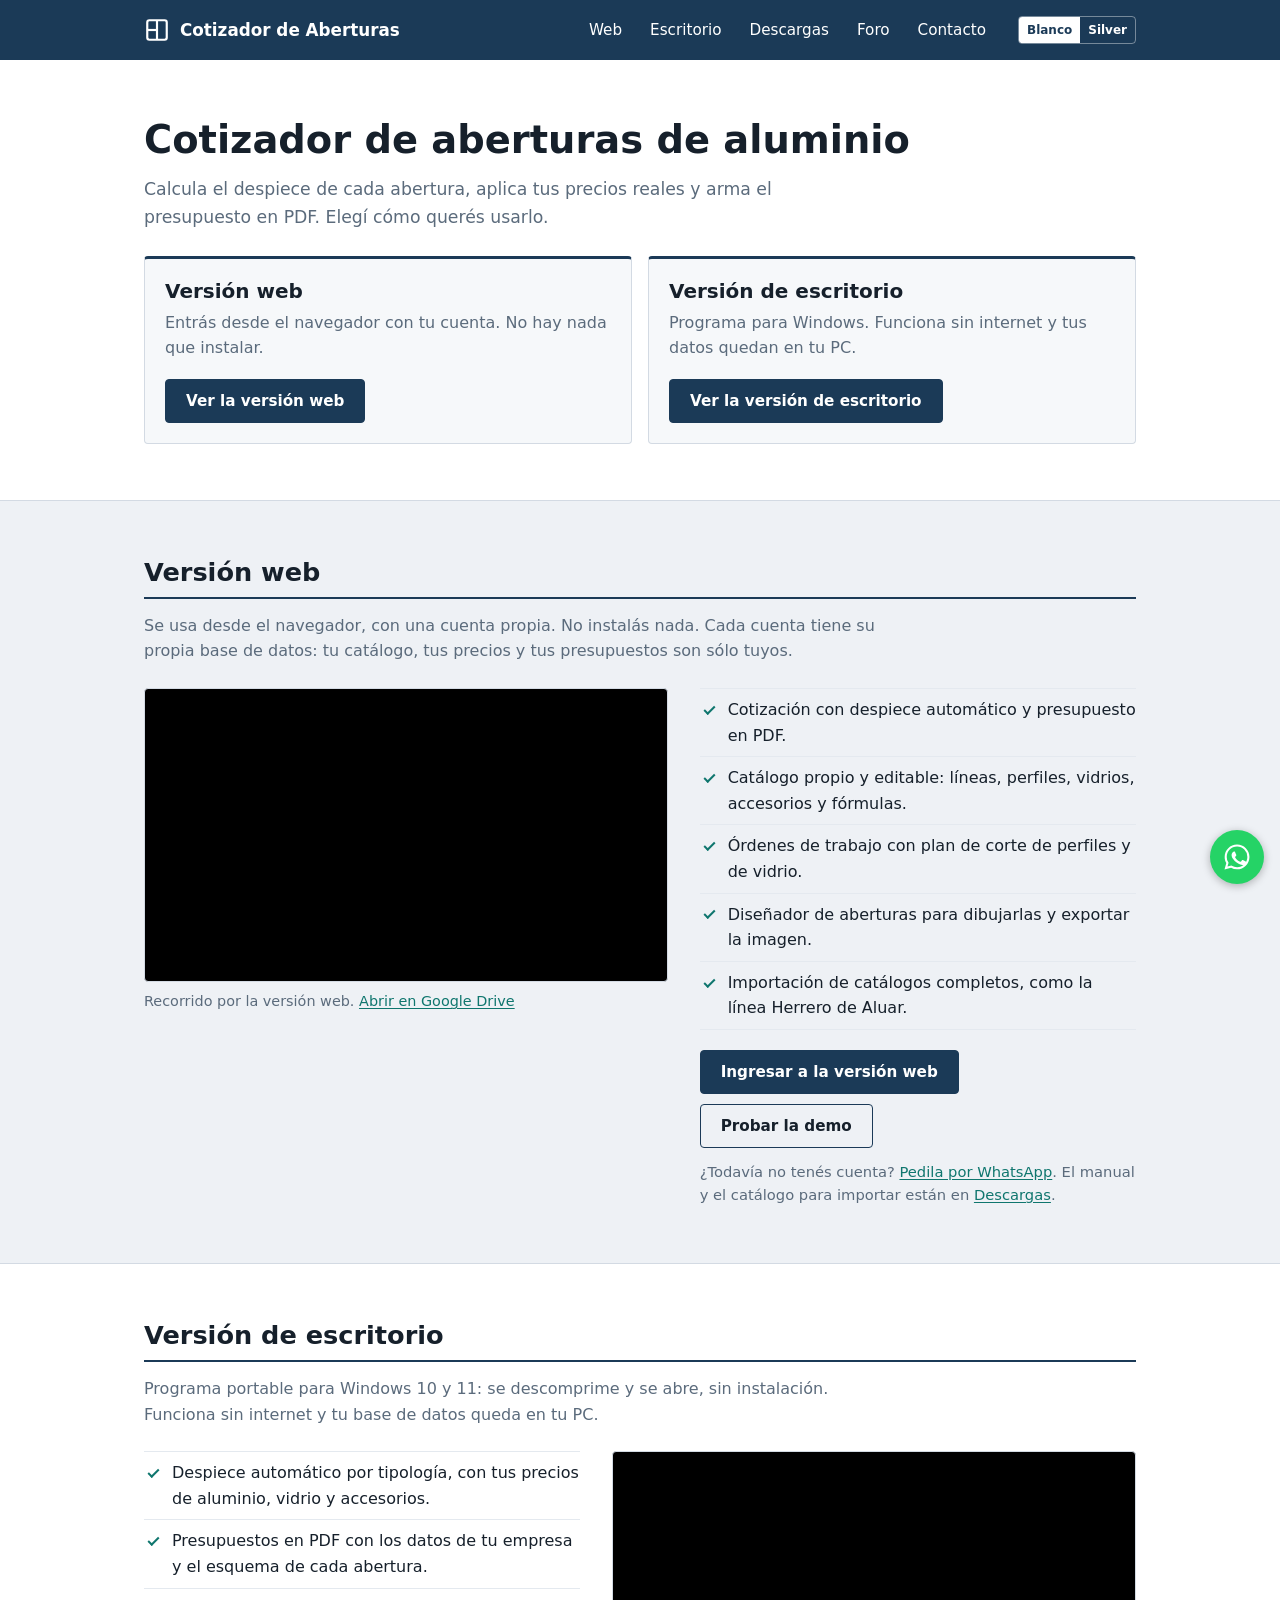
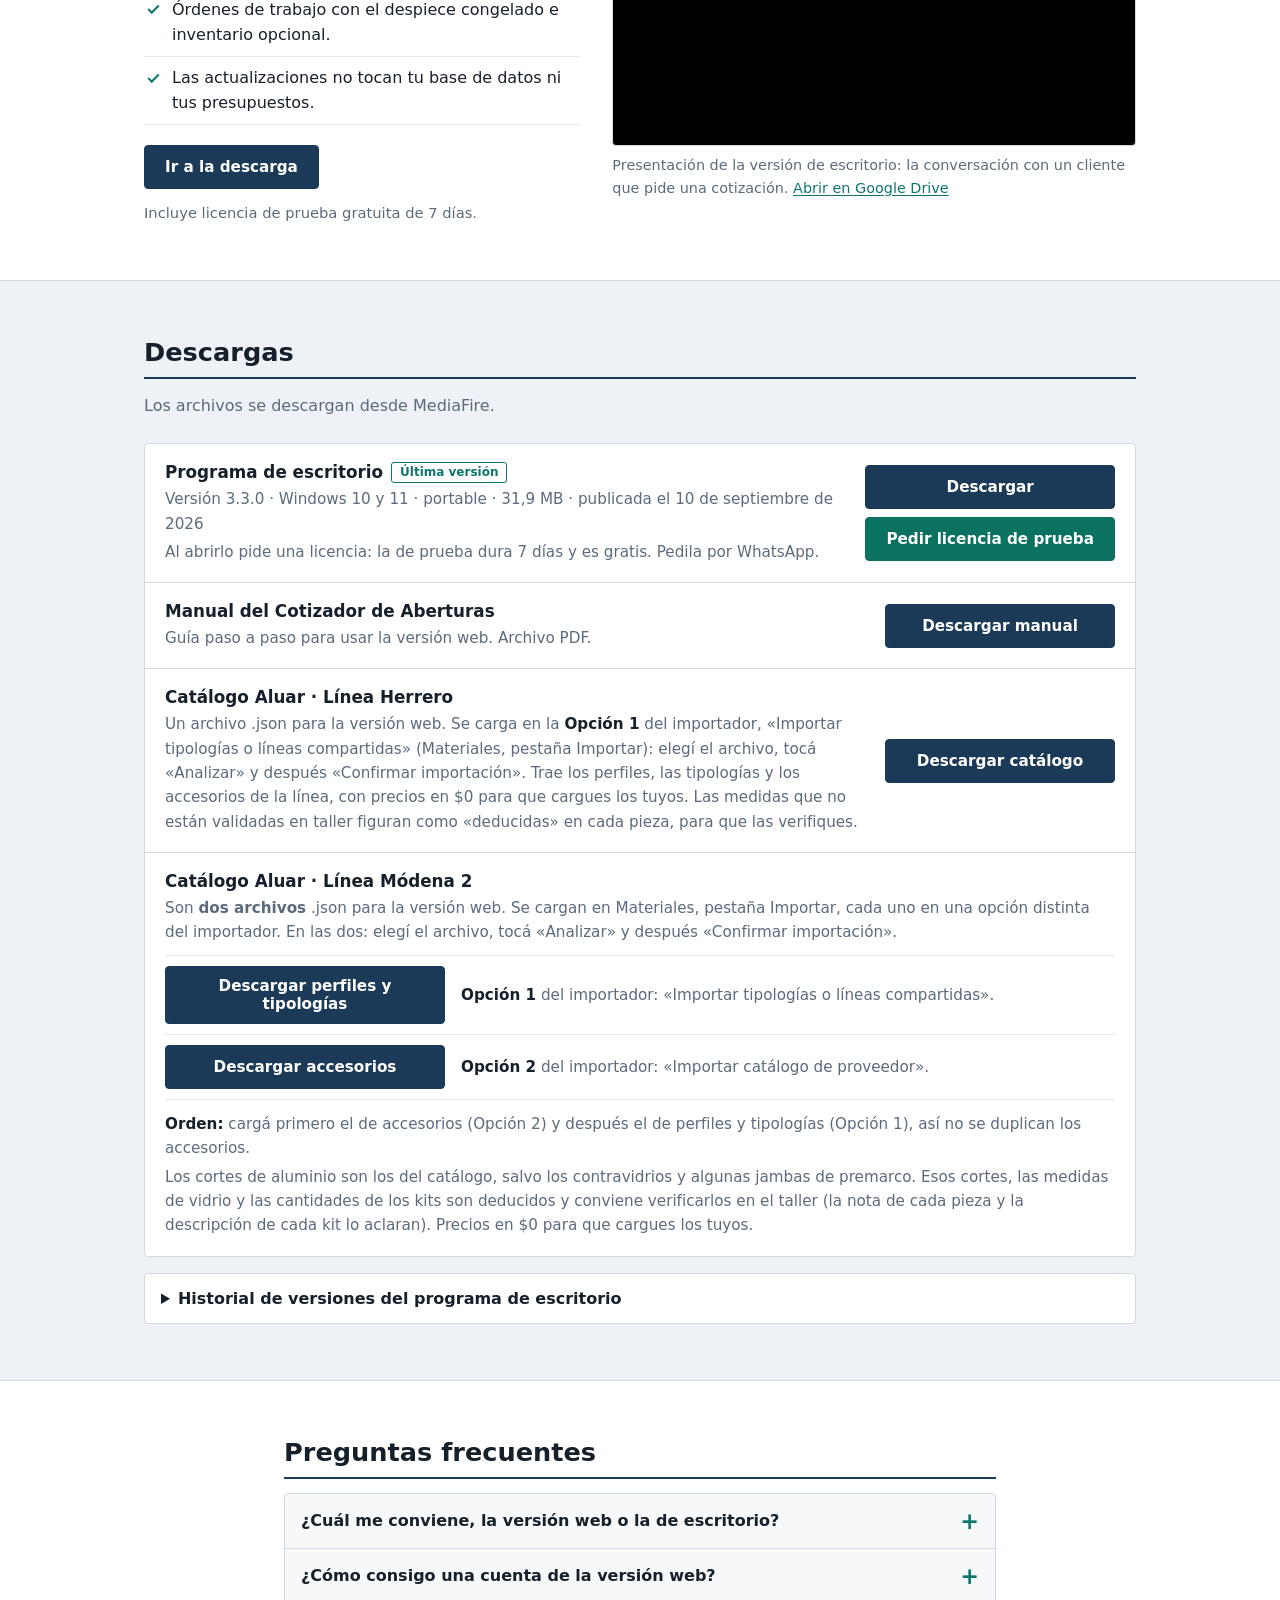
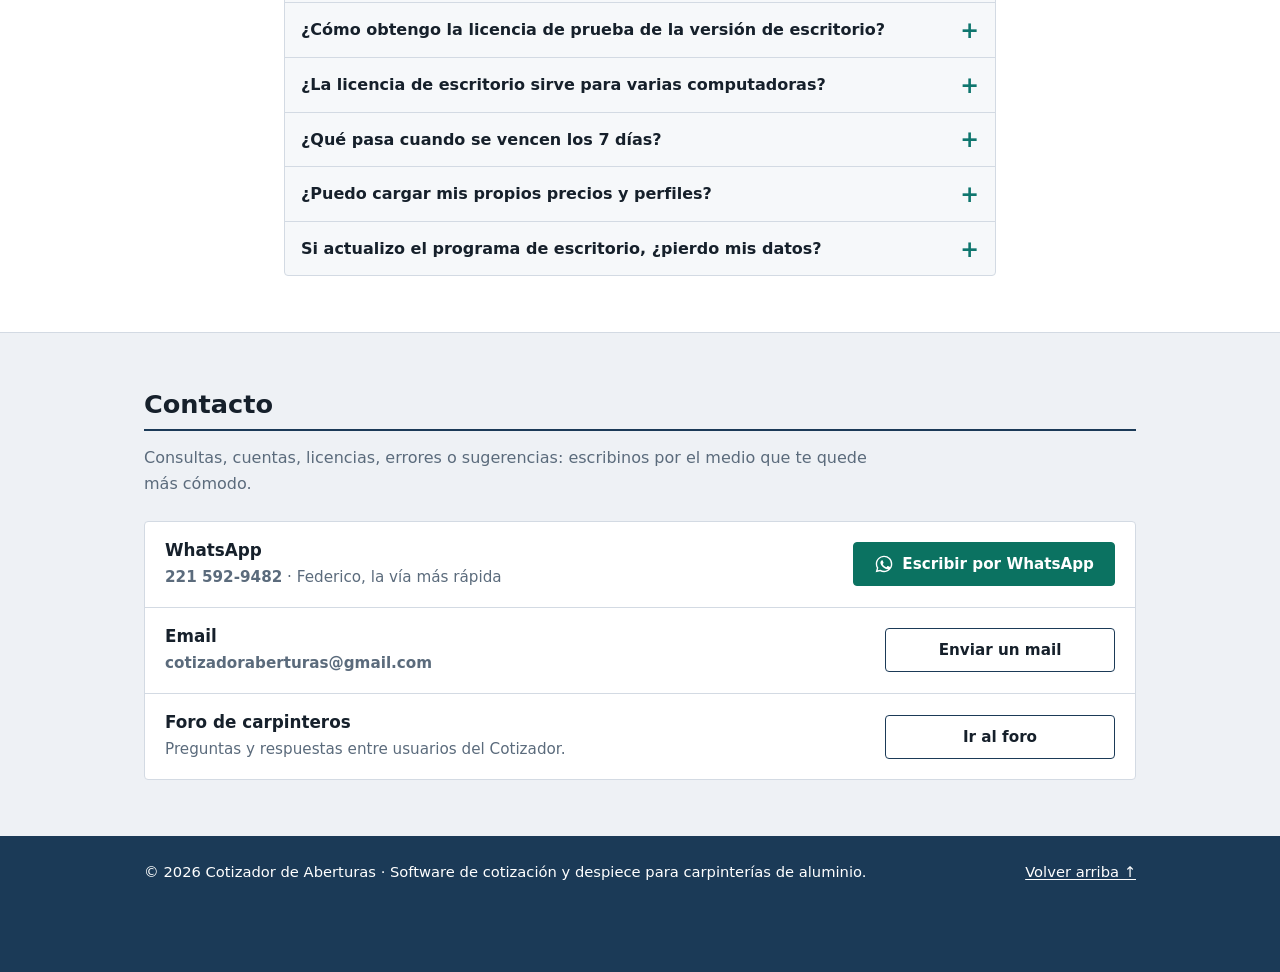
<file: index.html>
<!DOCTYPE html>
<html lang="es">
<head>
  <meta charset="UTF-8" />
  <meta name="viewport" content="width=device-width, initial-scale=1.0" />

  <!-- ============================================================
       SEO / METADATOS  ·  EDITAR: título, descripción
       ============================================================ -->
  <title>Cotizador de Aberturas — Versión web y de escritorio</title>
  <meta name="description" content="Cotizador de aberturas de aluminio con despiece automático, costos reales y presupuestos en PDF. Usalo desde el navegador (versión web) o en tu PC con Windows (versión de escritorio)." />
  <meta name="theme-color" content="#1B3A57" />

  <!-- Redes sociales: esto es lo que se ve al compartir el link por WhatsApp o Facebook -->
  <meta property="og:type" content="website" />
  <meta property="og:title" content="Cotizador de Aberturas de Aluminio" />
  <meta property="og:description" content="Despiece automático, costos reales y presupuestos en PDF. En versión web y de escritorio." />
  <meta property="og:locale" content="es_AR" />
  <meta property="og:url" content="https://netunlock.github.io/cotizador-aberturas/" />
  <!-- Imagen que se ve al compartir el link. Reemplazá img/portada.jpg y listo. -->
  <meta property="og:image" content="https://netunlock.github.io/cotizador-aberturas/img/portada.jpg" />
  <meta name="twitter:card" content="summary_large_image" />

  <link rel="icon" href="favicon.svg" type="image/svg+xml" />

  <!-- Tema guardado: se aplica ANTES de pintar la página, así no parpadea.
       La lógica completa del selector está en script.js. -->
  <script>
    (function () {
      try {
        var guardado = localStorage.getItem("tema");
        document.documentElement.setAttribute("data-tema", guardado === "silver" ? "silver" : "blanco");
      } catch (e) {
        document.documentElement.setAttribute("data-tema", "blanco");
      }
    })();
  </script>

  <!-- Los colores están en css/variables-brand.css (paleta del programa);
       la forma, en landing.css. -->
  <link rel="stylesheet" href="css/variables-brand.css" />
  <link rel="stylesheet" href="landing.css" />
</head>

<body>
  <a class="salto" href="#contenido">Saltar al contenido</a>

  <!-- ============================================================
       BARRA SUPERIOR
       ============================================================ -->
  <header class="top" id="header">
    <div class="wrap top__in">

      <a class="marca" href="#inicio" aria-label="Cotizador de Aberturas — inicio">
        <svg viewBox="0 0 24 24" fill="none" stroke="currentColor" stroke-width="2" aria-hidden="true">
          <rect x="3" y="3" width="18" height="18" rx="2" />
          <line x1="12" y1="3" x2="12" y2="21" />
          <line x1="3" y1="12" x2="12" y2="12" />
        </svg>
        <span>Cotizador de Aberturas</span>
      </a>

      <nav class="menu" aria-label="Principal">
        <a href="#web">Web</a>
        <a href="#escritorio">Escritorio</a>
        <a href="#descargas">Descargas</a>
        <a href="foro.html">Foro</a>
        <a href="#contacto">Contacto</a>
      </nav>

      <!-- Selector de tema: los mismos dos que tiene el programa -->
      <div class="tema" role="group" aria-label="Tema de color">
        <button type="button" data-tema-btn="blanco" aria-pressed="true">Blanco</button>
        <button type="button" data-tema-btn="silver" aria-pressed="false">Silver</button>
      </div>

    </div>
  </header>

  <main id="contenido">

    <!-- ============================================================
         INICIO · qué es y las dos formas de usarlo
         ============================================================ -->
    <section class="inicio" id="inicio">
      <div class="wrap">
        <h1>Cotizador de aberturas de aluminio</h1>
        <p class="inicio__txt">
          Calcula el despiece de cada abertura, aplica tus precios reales y arma el presupuesto
          en PDF. Elegí cómo querés usarlo.
        </p>

        <div class="eleccion">
          <article class="opcion">
            <h2>Versión web</h2>
            <p>Entrás desde el navegador con tu cuenta. No hay nada que instalar.</p>
            <a class="btn" href="#web">Ver la versión web</a>
          </article>

          <article class="opcion">
            <h2>Versión de escritorio</h2>
            <p>Programa para Windows. Funciona sin internet y tus datos quedan en tu PC.</p>
            <a class="btn" href="#escritorio">Ver la versión de escritorio</a>
          </article>
        </div>
      </div>
    </section>

    <!-- ============================================================
         VERSIÓN WEB
         EDITAR: los links de la versión web y el id del video (Drive) están acá mismo.
         ============================================================ -->
    <section class="seccion" id="web">
      <div class="wrap">
        <h2 class="titulo">Versión web</h2>
        <p class="lead">
          Se usa desde el navegador, con una cuenta propia. No instalás nada. Cada cuenta tiene su
          propia base de datos: tu catálogo, tus precios y tus presupuestos son sólo tuyos.
        </p>

        <div class="dos">
          <figure class="video-bloque">
            <div class="video">
              <iframe src="https://drive.google.com/file/d/1HeRw-zLxXmLQF5Jcl57swtqkGCZT6es6/preview"
                      title="Recorrido por la versión web del Cotizador de Aberturas"
                      loading="lazy" allow="autoplay; fullscreen"></iframe>
            </div>
            <figcaption class="video__pie">
              Recorrido por la versión web.
              <a href="https://drive.google.com/file/d/1HeRw-zLxXmLQF5Jcl57swtqkGCZT6es6/view?usp=drive_link" target="_blank" rel="noopener">Abrir en Google Drive</a>
            </figcaption>
          </figure>

          <div>
            <ul class="puntos">
              <li>Cotización con despiece automático y presupuesto en PDF.</li>
              <li>Catálogo propio y editable: líneas, perfiles, vidrios, accesorios y fórmulas.</li>
              <li>Órdenes de trabajo con plan de corte de perfiles y de vidrio.</li>
              <li>Diseñador de aberturas para dibujarlas y exportar la imagen.</li>
              <li>Importación de catálogos completos, como la línea Herrero de Aluar.</li>
            </ul>

            <div class="acciones">
              <a class="btn" href="https://www.cotizadordeaberturas.com.ar/login.html">Ingresar a la versión web</a>
              <a class="btn btn--sec" href="https://www.cotizadordeaberturas.com.ar/demo">Probar la demo</a>
            </div>
            <p class="nota">
              ¿Todavía no tenés cuenta? <a data-wa-cuenta href="#contacto">Pedila por WhatsApp</a>.
              El manual y el catálogo para importar están en <a href="#descargas">Descargas</a>.
            </p>
          </div>
        </div>
      </div>
    </section>

    <!-- ============================================================
         VERSIÓN DE ESCRITORIO
         ============================================================ -->
    <section class="seccion seccion--banda" id="escritorio">
      <div class="wrap">
        <h2 class="titulo">Versión de escritorio</h2>
        <p class="lead">
          Programa portable para Windows 10 y 11: se descomprime y se abre, sin instalación.
          Funciona sin internet y tu base de datos queda en tu PC.
        </p>

        <div class="dos dos--inv">
          <figure class="video-bloque">
            <div class="video">
              <iframe src="https://drive.google.com/file/d/1KZxjnA728XhqpnznxkXb5bx-sGDYfAyT/preview"
                      title="Presentación de la versión de escritorio: conversación con un cliente"
                      loading="lazy" allow="autoplay; fullscreen"></iframe>
            </div>
            <figcaption class="video__pie">
              Presentación de la versión de escritorio: la conversación con un cliente que pide una cotización.
              <a href="https://drive.google.com/file/d/1KZxjnA728XhqpnznxkXb5bx-sGDYfAyT/view?usp=drive_link" target="_blank" rel="noopener">Abrir en Google Drive</a>
            </figcaption>
          </figure>

          <div>
            <ul class="puntos">
              <li>Despiece automático por tipología, con tus precios de aluminio, vidrio y accesorios.</li>
              <li>Presupuestos en PDF con los datos de tu empresa y el esquema de cada abertura.</li>
              <li>Órdenes de trabajo con el despiece congelado e inventario opcional.</li>
              <li>Las actualizaciones no tocan tu base de datos ni tus presupuestos.</li>
            </ul>

            <div class="acciones">
              <a class="btn" href="#descargas">Ir a la descarga</a>
            </div>
            <p class="nota">Incluye licencia de prueba gratuita de 7 días.</p>
          </div>
        </div>
      </div>
    </section>

    <!-- ============================================================
         DESCARGAS
         El programa lo arma script.js desde VERSIONES. El manual y el catálogo
         son links directos: EDITAR el href si cambia el archivo en MediaFire.
         ============================================================ -->
    <section class="seccion" id="descargas">
      <div class="wrap">
        <h2 class="titulo">Descargas</h2>
        <p class="lead">Los archivos se descargan desde MediaFire.</p>

        <ul class="items">

          <!-- Programa de escritorio (lo genera script.js) -->
          <li class="item" id="descargaDestacada">
            <noscript>
              <p>
                Necesitás activar JavaScript para ver el botón de descarga. Si no podés,
                escribinos a <a href="mailto:cotizadoraberturas@gmail.com">cotizadoraberturas@gmail.com</a>
                y te lo mandamos.
              </p>
            </noscript>
          </li>

          <!-- Manual -->
          <li class="item">
            <div>
              <h3>Manual del Cotizador de Aberturas</h3>
              <p>Guía paso a paso para usar la versión web. Archivo PDF.</p>
            </div>
            <div class="item__acc">
              <a class="btn" href="https://www.mediafire.com/file/gcipeg71j928r4t/Manual_del_Cotizador_de_Aberturas.pdf/file" target="_blank" rel="noopener noreferrer">Descargar manual</a>
            </div>
          </li>

          <!-- Catálogo Aluar · Herrero -->
          <li class="item">
            <div>
              <h3>Catálogo Aluar · Línea Herrero</h3>
              <p>
                Un archivo .json para la versión web. Se carga en la <span class="opcion-n">Opción 1</span>
                del importador, «Importar tipologías o líneas compartidas» (Materiales, pestaña
                Importar): elegí el archivo, tocá «Analizar» y después «Confirmar importación». Trae los
                perfiles, las tipologías y los accesorios de la línea, con precios en $0 para que
                cargues los tuyos. Las medidas que no están validadas en taller figuran como
                «deducidas» en cada pieza, para que las verifiques.
              </p>
            </div>
            <div class="item__acc">
              <a class="btn" href="https://www.mediafire.com/file/o5twtberi8vvy6o/linea_Herrero_Aluar.json/file" target="_blank" rel="noopener noreferrer">Descargar catálogo</a>
            </div>
          </li>

          <!-- Catálogo Aluar · Módena 2: son DOS archivos y cada uno va en una opción distinta del importador -->
          <li class="item item--una">
            <div>
              <h3>Catálogo Aluar · Línea Módena 2</h3>
              <p>
                Son <strong>dos archivos</strong> .json para la versión web. Se cargan en Materiales,
                pestaña Importar, cada uno en una opción distinta del importador. En las dos: elegí el
                archivo, tocá «Analizar» y después «Confirmar importación».
              </p>

              <ul class="archivos">
                <li class="archivo">
                  <a class="btn" href="https://www.mediafire.com/file/hoqq6upcongam7t/linea_Modena2_Aluar.json/file" target="_blank" rel="noopener noreferrer">Descargar perfiles y tipologías</a>
                  <p><span class="opcion-n">Opción 1</span> del importador: «Importar tipologías o líneas compartidas».</p>
                </li>
                <li class="archivo">
                  <a class="btn" href="https://www.mediafire.com/file/7n1ty56coimf7gy/modena2_perfiles_accesorios.json/file" target="_blank" rel="noopener noreferrer">Descargar accesorios</a>
                  <p><span class="opcion-n">Opción 2</span> del importador: «Importar catálogo de proveedor».</p>
                </li>
              </ul>

              <p>
                <span class="opcion-n">Orden:</span> cargá primero el de accesorios (Opción 2) y después el de
                perfiles y tipologías (Opción 1), así no se duplican los accesorios.
              </p>
              <p>
                Los cortes de aluminio son los del catálogo, salvo los contravidrios y algunas jambas de
                premarco. Esos cortes, las medidas de vidrio y las cantidades de los kits son deducidos y
                conviene verificarlos en el taller (la nota de cada pieza y la descripción de cada kit lo
                aclaran). Precios en $0 para que cargues los tuyos.
              </p>
            </div>
          </li>

        </ul>

        <!-- Historial de versiones (lo genera script.js) -->
        <details class="versiones" id="bloqueVersiones" hidden>
          <summary>Historial de versiones del programa de escritorio</summary>
          <ul class="versiones__lista" id="listaVersiones"></ul>
        </details>
      </div>
    </section>

    <!-- ============================================================
         PREGUNTAS FRECUENTES
         EDITAR: cada pregunta es un bloque <details>. Copiá uno entero y cambiale el texto.
         ============================================================ -->
    <section class="seccion seccion--banda" id="faq">
      <div class="wrap wrap--angosto">
        <h2 class="titulo">Preguntas frecuentes</h2>

        <div class="faq">

          <details>
            <summary>¿Cuál me conviene, la versión web o la de escritorio?</summary>
            <div>
              <p>Las dos calculan con el mismo motor de despiece. La versión web se usa desde el
                 navegador con una cuenta y no necesita instalación. La de escritorio funciona sin
                 internet y guarda todo en tu PC. Mirá el video de cada una y, si te queda la duda,
                 escribinos.</p>
            </div>
          </details>

          <details>
            <summary>¿Cómo consigo una cuenta de la versión web?</summary>
            <div>
              <p>Escribinos por WhatsApp o por mail y te damos de alta. Después ingresás con tu
                 usuario y tu contraseña desde el botón «Ingresar a la versión web».</p>
            </div>
          </details>

          <details>
            <summary>¿Cómo obtengo la licencia de prueba de la versión de escritorio?</summary>
            <div>
              <p>Descargás el programa, lo abrís y en la pantalla de activación vas a ver un
                 código de equipo (<strong>HWID</strong>) de 16 caracteres, algo como
                 <code>00C0-5CF4-A01D-964C</code>. Nos lo mandás por WhatsApp o por mail y te
                 devolvemos la clave de prueba de 7 días. La pegás en el programa y ya podés
                 trabajar.</p>
            </div>
          </details>

          <details>
            <summary>¿La licencia de escritorio sirve para varias computadoras?</summary>
            <div>
              <p>No. Cada licencia habilita <strong>un equipo</strong>, porque se genera a partir del
                 código de esa PC. Si necesitás usarlo en la oficina y en el taller, avisanos y te
                 emitimos una licencia por equipo.</p>
            </div>
          </details>

          <details>
            <summary>¿Qué pasa cuando se vencen los 7 días?</summary>
            <div>
              <p>El programa deja de abrir hasta cargar una licencia nueva, pero
                 <strong>tus datos siguen ahí</strong>. Si querés continuar, nos escribís y renovamos
                 la licencia sin desinstalar ni volver a cargar nada.</p>
            </div>
          </details>

          <details>
            <summary>¿Puedo cargar mis propios precios y perfiles?</summary>
            <div>
              <p>Sí, es la idea. Las dos versiones traen una precarga para arrancar, pero todo es
                 editable: líneas de perfilería, precio del aluminio, vidrios, accesorios, mano de
                 obra, márgenes y descuentos. En la versión web además podés importar catálogos
                 completos, como el de la línea Herrero de Aluar (está en Descargas).</p>
            </div>
          </details>

          <details>
            <summary>Si actualizo el programa de escritorio, ¿pierdo mis datos?</summary>
            <div>
              <p>No. La actualización sólo reemplaza el programa. Tu base de datos, tus presupuestos
                 y tu configuración quedan intactos, y el sistema hace copias de respaldo
                 automáticas.</p>
            </div>
          </details>

          <!-- Sólo se muestra si el formulario de descarga está conectado (ENDPOINT en script.js) -->
          <details data-solo-formulario hidden>
            <summary>¿Por qué me piden mis datos para mandarme el link por mail?</summary>
            <div>
              <p>Porque la licencia es por equipo y necesitamos poder contactarte para generártela y
                 para avisarte de las actualizaciones. La descarga es <strong>gratuita</strong>. No
                 compartimos tus datos con nadie ni te mandamos publicidad.</p>
            </div>
          </details>

        </div>
      </div>
    </section>

    <!-- ============================================================
         CONTACTO
         ============================================================ -->
    <section class="seccion" id="contacto">
      <div class="wrap">
        <h2 class="titulo">Contacto</h2>
        <p class="lead">
          Consultas, cuentas, licencias, errores o sugerencias: escribinos por el medio que te
          quede más cómodo.
        </p>

        <ul class="items">

          <li class="item">
            <div>
              <h3>WhatsApp</h3>
              <p><strong data-wa-visible>221 592-9482</strong> · Federico, la vía más rápida</p>
            </div>
            <div class="item__acc">
              <!-- script.js le arma el link con el mensaje ya escrito -->
              <a class="btn btn--wa" data-wa-contacto href="https://wa.me/5492215929482" target="_blank" rel="noopener">
                <svg viewBox="0 0 24 24" fill="currentColor" aria-hidden="true"><path d="M12.04 2C6.58 2 2.13 6.45 2.13 11.91c0 1.75.46 3.45 1.32 4.95L2 22l5.25-1.38a9.9 9.9 0 0 0 4.79 1.22h.01c5.46 0 9.91-4.45 9.91-9.91 0-2.65-1.03-5.14-2.9-7.01A9.82 9.82 0 0 0 12.04 2m0 1.67c2.2 0 4.27.86 5.83 2.42a8.2 8.2 0 0 1 2.41 5.82c0 4.54-3.7 8.24-8.25 8.24a8.23 8.23 0 0 1-4.19-1.15l-.3-.18-3.12.82.83-3.04-.2-.31a8.19 8.19 0 0 1-1.26-4.38c0-4.54 3.7-8.24 8.25-8.24m-2.6 4.1c-.19 0-.5.07-.77.36-.26.29-1 .98-1 2.38s1.03 2.76 1.17 2.95c.14.19 2.01 3.07 4.87 4.19 2.38.94 2.86.75 3.38.7.51-.05 1.66-.68 1.9-1.33.23-.66.23-1.22.16-1.34-.07-.11-.26-.18-.54-.32-.29-.15-1.7-.84-1.96-.93-.26-.1-.45-.15-.64.14-.19.29-.73.93-.9 1.12-.16.19-.33.21-.62.07-.29-.14-1.21-.45-2.31-1.43-.85-.76-1.43-1.7-1.6-1.99-.16-.29-.01-.44.13-.59.13-.13.29-.34.43-.51.15-.17.19-.29.29-.48.1-.19.05-.36-.02-.5-.07-.15-.63-1.56-.88-2.13-.21-.48-.43-.49-.63-.5h-.53z"/></svg>
                Escribir por WhatsApp
              </a>
            </div>
          </li>

          <li class="item">
            <div>
              <h3>Email</h3>
              <p><strong data-mail-visible>cotizadoraberturas@gmail.com</strong></p>
            </div>
            <div class="item__acc">
              <a class="btn btn--sec" data-consultas href="mailto:cotizadoraberturas@gmail.com">Enviar un mail</a>
            </div>
          </li>

          <li class="item">
            <div>
              <h3>Foro de carpinteros</h3>
              <p>Preguntas y respuestas entre usuarios del Cotizador.</p>
            </div>
            <div class="item__acc">
              <a class="btn btn--sec" href="foro.html">Ir al foro</a>
            </div>
          </li>

        </ul>
      </div>
    </section>

  </main>

  <!-- ============================================================
       PIE
       ============================================================ -->
  <footer class="pie">
    <div class="wrap pie__in">
      <p>© <span data-anio>2026</span> Cotizador de Aberturas · Software de cotización y despiece para carpinterías de aluminio.</p>
      <a href="#inicio">Volver arriba ↑</a>
    </div>
  </footer>

  <!-- ============================================================
       BOTÓN FLOTANTE DE WHATSAPP (el mensaje lo define CONTACTO.msgGeneral en script.js)
       ============================================================ -->
  <a class="wa-flotante" data-wa-contacto href="https://wa.me/5492215929482" target="_blank" rel="noopener"
     aria-label="Escribinos por WhatsApp" title="Escribinos por WhatsApp">
    <svg viewBox="0 0 24 24" fill="currentColor" aria-hidden="true"><path d="M12.04 2C6.58 2 2.13 6.45 2.13 11.91c0 1.75.46 3.45 1.32 4.95L2 22l5.25-1.38a9.9 9.9 0 0 0 4.79 1.22h.01c5.46 0 9.91-4.45 9.91-9.91 0-2.65-1.03-5.14-2.9-7.01A9.82 9.82 0 0 0 12.04 2m0 1.67c2.2 0 4.27.86 5.83 2.42a8.2 8.2 0 0 1 2.41 5.82c0 4.54-3.7 8.24-8.25 8.24a8.23 8.23 0 0 1-4.19-1.15l-.3-.18-3.12.82.83-3.04-.2-.31a8.19 8.19 0 0 1-1.26-4.38c0-4.54 3.7-8.24 8.25-8.24m-2.6 4.1c-.19 0-.5.07-.77.36-.26.29-1 .98-1 2.38s1.03 2.76 1.17 2.95c.14.19 2.01 3.07 4.87 4.19 2.38.94 2.86.75 3.38.7.51-.05 1.66-.68 1.9-1.33.23-.66.23-1.22.16-1.34-.07-.11-.26-.18-.54-.32-.29-.15-1.7-.84-1.96-.93-.26-.1-.45-.15-.64.14-.19.29-.73.93-.9 1.12-.16.19-.33.21-.62.07-.29-.14-1.21-.45-2.31-1.43-.85-.76-1.43-1.7-1.6-1.99-.16-.29-.01-.44.13-.59.13-.13.29-.34.43-.51.15-.17.19-.29.29-.48.1-.19.05-.36-.02-.5-.07-.15-.63-1.56-.88-2.13-.21-.48-.43-.49-.63-.5h-.53z"/></svg>
  </a>

  <!-- ============================================================
       VENTANA DE PEDIDO DE DESCARGA
       Sólo aparece si el formulario está conectado (ENDPOINT en script.js):
       el link se manda por mail al correo que cargue el interesado.
       ============================================================ -->
  <div class="modal" id="modalDescarga" hidden>
    <div class="modal__overlay" data-cerrar-modal></div>

    <div class="modal__dialog" role="dialog" aria-modal="true" aria-labelledby="modalTitulo">
      <button class="modal__close" type="button" data-cerrar-modal aria-label="Cerrar">&times;</button>

      <!-- Paso 1: formulario -->
      <div class="modal__paso" data-paso="form">
        <p class="modal__etiqueta">Descarga gratuita</p>
        <h2 class="modal__titulo" id="modalTitulo">Te enviamos el link por mail</h2>
        <p class="modal__lead">
          Completá tus datos y te mandamos el enlace de descarga de la
          <strong data-version-pedida>última versión</strong> al correo que dejes.
          Es gratis: sólo necesitamos saber quién lo está usando para poder darte la licencia
          de prueba y avisarte de las actualizaciones.
        </p>

        <form id="formDescarga" novalidate>
          <div class="campo">
            <label for="f_nombre">Nombre y apellido <span aria-hidden="true">*</span></label>
            <input id="f_nombre" name="nombre" type="text" autocomplete="name" placeholder="Juan Pérez" required />
            <small class="campo__error" data-error-de="nombre"></small>
          </div>

          <div class="campo">
            <label for="f_localidad">Localidad <span aria-hidden="true">*</span></label>
            <input id="f_localidad" name="localidad" type="text" autocomplete="address-level2" placeholder="La Plata, Buenos Aires" required />
            <small class="campo__error" data-error-de="localidad"></small>
          </div>

          <div class="campo">
            <label for="f_email">Email <span aria-hidden="true">*</span></label>
            <input id="f_email" name="email" type="email" autocomplete="email" inputmode="email" placeholder="tucorreo@gmail.com" required />
            <small class="campo__ayuda">Acá te llega el link, así que tiene que ser un correo real.</small>
            <small class="campo__error" data-error-de="email"></small>
          </div>

          <div class="campo">
            <label for="f_whatsapp">WhatsApp <span aria-hidden="true">*</span></label>
            <input id="f_whatsapp" name="whatsapp" type="tel" autocomplete="tel" inputmode="tel" placeholder="221 592-9482" required />
            <small class="campo__ayuda">Con característica, sin el 0 y sin el 15.</small>
            <small class="campo__error" data-error-de="whatsapp"></small>
          </div>

          <!-- Trampa anti-robots: es invisible; si viene completa, se descarta el envío -->
          <div class="honeypot" aria-hidden="true">
            <label for="f_web">No completar</label>
            <input id="f_web" name="web" type="text" tabindex="-1" autocomplete="off" />
          </div>

          <button class="btn modal__submit" type="submit" id="btnEnviarDescarga">
            Enviarme el link de descarga
          </button>

          <p class="modal__nota">
            Usamos tus datos únicamente para enviarte el link y ayudarte con la licencia.
            No se los pasamos a nadie.
          </p>
        </form>
      </div>

      <!-- Paso 2: enviado -->
      <div class="modal__paso modal__paso--centro" data-paso="ok" hidden>
        <div class="modal__icono modal__icono--ok" aria-hidden="true">
          <svg viewBox="0 0 24 24" fill="none" stroke="currentColor" stroke-width="2.5"><path d="m5 13 4 4 10-10"/></svg>
        </div>
        <h2 class="modal__titulo">¡Listo! Revisá tu correo</h2>
        <p class="modal__lead">
          Le mandamos el link de descarga a <strong data-mail-enviado>tu correo</strong>.
          Suele llegar en menos de un minuto: si no lo ves, fijate en
          <strong>Spam</strong> o en <strong>Promociones</strong>.
        </p>
        <p class="modal__lead">
          Cuando lo instales, escribinos y te generamos la licencia de prueba de 7 días.
        </p>
        <div class="modal__acciones">
          <a class="btn btn--wa" data-wa-licencia href="#contacto" target="_blank" rel="noopener">
            Pedir la licencia por WhatsApp
          </a>
          <button class="btn btn--sec" type="button" data-cerrar-modal>Cerrar</button>
        </div>
      </div>

      <!-- Paso 3: falló el envío -->
      <div class="modal__paso modal__paso--centro" data-paso="error" hidden>
        <div class="modal__icono modal__icono--error" aria-hidden="true">
          <svg viewBox="0 0 24 24" fill="none" stroke="currentColor" stroke-width="2.5"><path d="M12 8v5"/><path d="M12 17h.01"/><circle cx="12" cy="12" r="9"/></svg>
        </div>
        <h2 class="modal__titulo">No pudimos enviar el mail</h2>
        <p class="modal__lead">
          Puede ser un problema momentáneo de conexión. Probá de nuevo en un minuto o
          pedinos el link directamente por WhatsApp: te lo pasamos al toque.
        </p>
        <div class="modal__acciones">
          <a class="btn btn--wa" data-wa-descarga href="#contacto" target="_blank" rel="noopener">
            Pedir el link por WhatsApp
          </a>
          <button class="btn btn--sec" type="button" data-reintentar>Reintentar</button>
        </div>
      </div>

    </div>
  </div>

  <script src="script.js" defer></script>
</body>
</html>
</file>
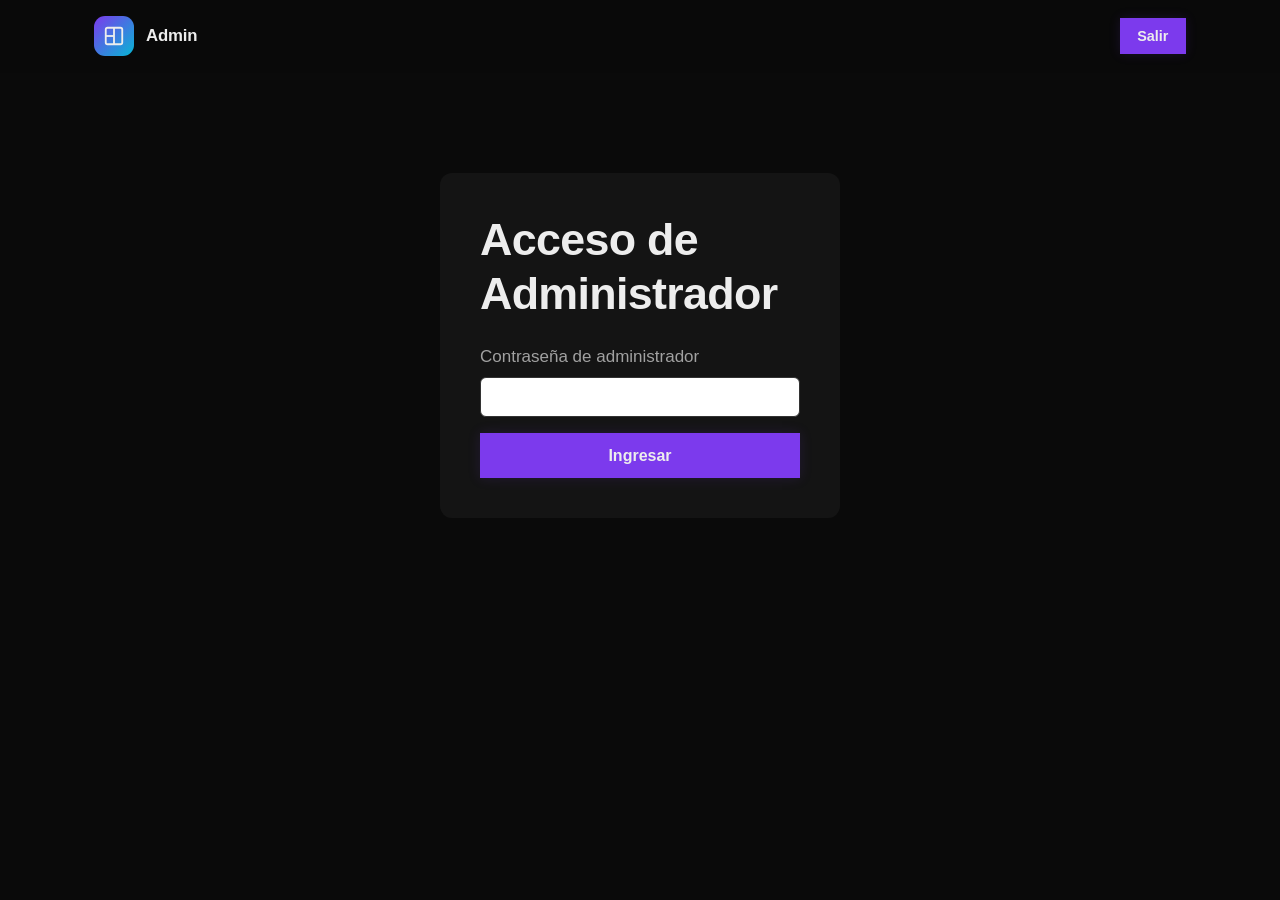
<file: admin.html>
<!DOCTYPE html>
<html lang="es">
<head>
  <meta charset="UTF-8" />
  <meta name="viewport" content="width=device-width, initial-scale=1.0" />
  <title>Admin — Cotizador de Aberturas</title>
  <link rel="icon" href="favicon.svg" type="image/svg+xml" />
  <link rel="stylesheet" href="css/variables-brand.css" />
  <link rel="stylesheet" href="styles.css" />
  <style>
    .admin-container { max-width: 1200px; margin: 0 auto; padding: 40px 24px; }
    .admin-header { display: flex; justify-content: space-between; align-items: center; margin-bottom: 40px; }
    .admin-header h1 { margin: 0; }

    .stats-grid {
      display: grid;
      grid-template-columns: repeat(auto-fit, minmax(200px, 1fr));
      gap: 20px;
      margin-bottom: 40px;
    }
    .stat-card {
      background: var(--color-bg-alt);
      border: 1px solid var(--color-border);
      border-radius: 8px;
      padding: 20px;
      text-align: center;
    }
    .stat-value { font-size: 2.5rem; font-weight: 700; color: var(--color-primary); }
    .stat-label { font-size: 0.9rem; color: var(--color-text-muted); margin-top: 8px; }

    .tabs {
      display: flex;
      gap: 10px;
      margin-bottom: 20px;
      border-bottom: 1px solid var(--color-border);
    }
    .tab-btn {
      padding: 12px 20px;
      background: none;
      border: none;
      border-bottom: 3px solid transparent;
      cursor: pointer;
      font-weight: 500;
      color: var(--color-text-muted);
      transition: all 0.2s;
    }
    .tab-btn.activo {
      border-bottom-color: var(--color-primary);
      color: var(--color-primary);
    }
    .tab-btn:hover { color: var(--color-text); }

    .tab-content { display: none; }
    .tab-content.visible { display: block; }

    .badge {
      display: inline-block;
      padding: 4px 8px;
      border-radius: 2px;
      font-size: 10px;
      font-weight: bold;
    }

    .badge.visible {
      background: var(--color-success);
      color: white;
    }

    .badge.oculto {
      background: var(--color-error);
      color: white;
    }

    .btn-pequeno {
      padding: 6px 10px;
      background: var(--color-primary);
      color: white;
      border: none;
      border-radius: 2px;
      cursor: pointer;
      font-size: 10px;
      margin-right: 5px;
      transition: 0.2s;
    }

    .btn-pequeno:hover {
      background: var(--color-primary-hover);
      opacity: 0.8;
    }

    .tabla {
      width: 100%;
      border-collapse: collapse;
      background: var(--color-surface);
      border-radius: 8px;
      overflow: hidden;
    }
    .tabla th {
      background: var(--color-bg-alt);
      padding: 12px;
      text-align: left;
      font-weight: 600;
      border-bottom: 1px solid var(--color-border);
    }
    .tabla td {
      padding: 12px;
      border-bottom: 1px solid var(--color-border);
    }
    .tabla tr:hover { background: var(--color-bg-alt); }

    .btn-pequeño {
      padding: 6px 12px;
      font-size: 0.8rem;
      background: var(--color-error);
      color: white;
      border: none;
      border-radius: 4px;
      cursor: pointer;
    }
    .btn-pequeño:hover { opacity: 0.9; }

    .login-form {
      max-width: 400px;
      background: var(--color-bg-alt);
      padding: 40px;
      border-radius: 12px;
      margin: 100px auto;
    }
    .login-form h2 { margin-top: 0; }
    .form-grupo {
      margin-bottom: 16px;
    }
    .form-grupo label {
      display: block;
      margin-bottom: 6px;
      font-weight: 500;
    }
    .form-grupo input {
      width: 100%;
      padding: 10px;
      border: 1px solid var(--color-campo-borde);
      border-radius: 6px;
      font-family: inherit;
      font-size: 1rem;
    }

    .loading { text-align: center; color: var(--color-text-muted); padding: 40px; }
    .error { background: #fee; color: #c33; padding: 12px; border-radius: 6px; margin: 10px 0; }

    .insignia {
      display: inline-block;
      font-size: 10px;
      padding: 1px 5px;
      border: 1px solid var(--color-border);
      border-radius: 3px;
      color: var(--color-text-muted);
    }
    .tarjeta-moderacion {
      background: var(--color-bg-alt);
      border: 1px solid var(--color-border);
      padding: 15px;
      margin-bottom: 15px;
      border-radius: 3px;
    }
    .miniaturas { display: flex; gap: 8px; flex-wrap: wrap; margin-bottom: 10px; }
    .miniaturas img { max-width: 140px; max-height: 105px; border: 1px solid var(--color-border); border-radius: 3px; }
    button:disabled { opacity: 0.6; cursor: wait; }
  </style>
</head>
<body>
  <header class="header">
    <div class="container header__inner">
      <a class="brand" href="index.html">
        <span class="brand__mark">
          <svg viewBox="0 0 24 24" fill="none" stroke="currentColor" stroke-width="2">
            <rect x="3" y="3" width="18" height="18" rx="2" /><line x1="12" y1="3" x2="12" y2="21" /><line x1="3" y1="12" x2="12" y2="12" />
          </svg>
        </span>
        <span class="brand__text"><strong>Admin</strong></span>
      </a>
      <div>
        <span id="adminNombre" style="color: var(--color-text-muted); margin-right: 20px;"></span>
        <button class="btn btn--primary btn--sm" onclick="logout()">Salir</button>
      </div>
    </div>
  </header>

  <!-- Login -->
  <div id="loginForm" class="login-form">
    <h2>Acceso de Administrador</h2>
    <form onsubmit="login(event)">
      <div class="form-grupo">
        <label for="password">Contraseña de administrador</label>
        <input type="password" id="password" autocomplete="current-password" required />
      </div>
      <button class="btn btn--primary" type="submit" style="width: 100%;">Ingresar</button>
      <div id="loginError"></div>
    </form>
  </div>

  <!-- Dashboard -->
  <div id="dashboard" style="display: none;">
    <div class="admin-container">
      <div class="admin-header">
        <h1>Panel de Administración</h1>
      </div>

      <!-- Estadísticas -->
      <div class="stats-grid" id="statsGrid"></div>

      <!-- Tabs -->
      <div class="tabs">
        <button class="tab-btn activo" onclick="cambiarTab('preguntas', this)">Preguntas</button>
        <button class="tab-btn" onclick="cambiarTab('respuestas', this)">Respuestas</button>
        <button class="tab-btn" onclick="cambiarTab('usuarios', this)">Usuarios</button>
        <button class="tab-btn" onclick="cambiarTab('moderacion', this)">Moderación</button>
      </div>

      <!-- Preguntas -->
      <div id="preguntas" class="tab-content visible">
        <div id="preguntasLista" class="loading">Cargando preguntas...</div>
      </div>

      <!-- Respuestas -->
      <div id="respuestas" class="tab-content">
        <div id="respuestasLista" class="loading">Cargando respuestas...</div>
      </div>

      <!-- Usuarios -->
      <div id="usuarios" class="tab-content">
        <div id="usuariosLista" class="loading">Cargando usuarios...</div>
      </div>

      <!-- Moderación -->
      <div id="moderacion" class="tab-content">
        <div id="moderacionLista" class="loading">Cargando contenido para moderar...</div>
      </div>
    </div>
  </div>

  <script src="admin.js"></script>
</body>
</html>
</file>
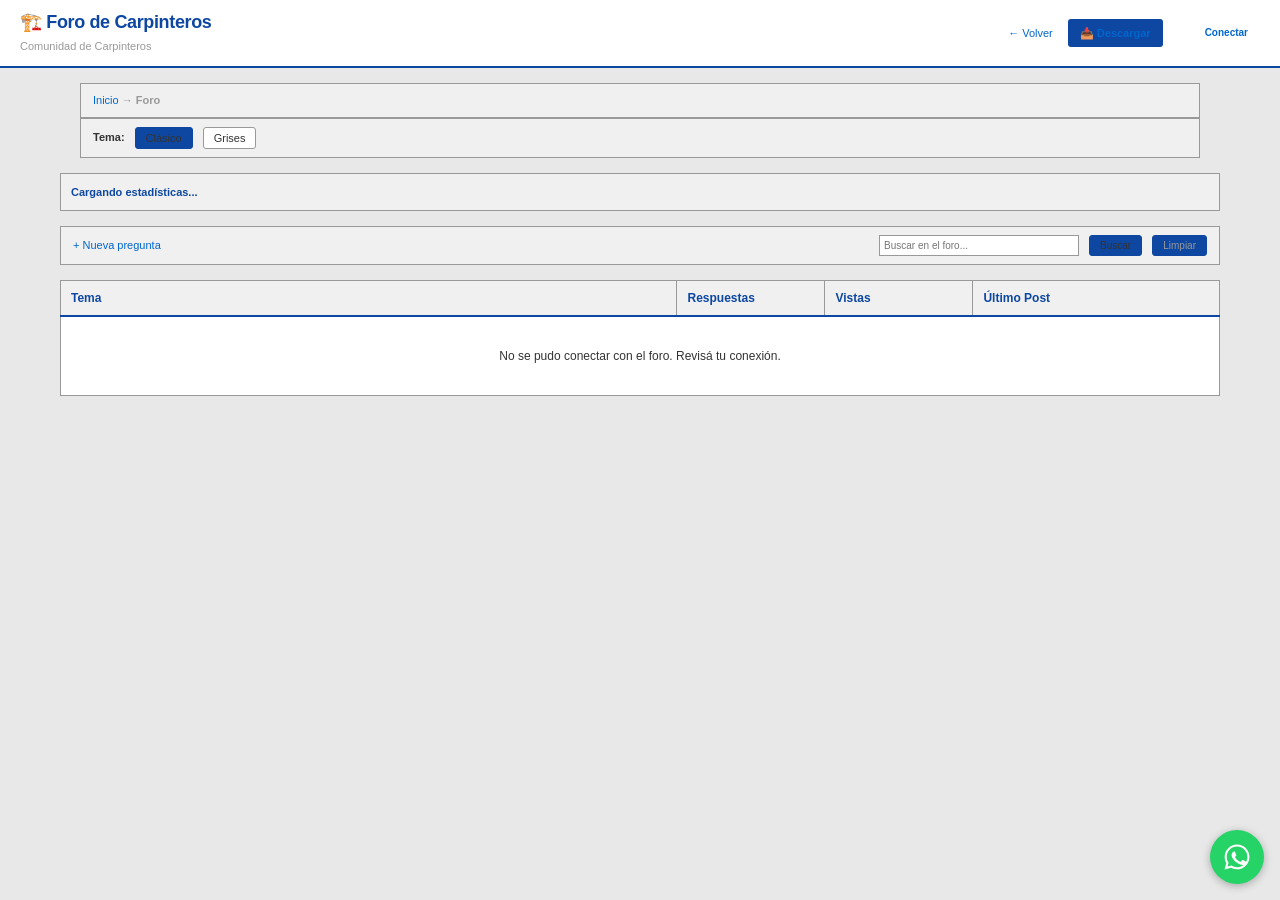
<file: foro.html>
<!DOCTYPE html>
<html lang="es">
<head>
  <meta charset="UTF-8" />
  <meta name="viewport" content="width=device-width, initial-scale=1.0" />
  <title>Foro de Carpinteros — Cotizador de Aberturas</title>
  <link rel="icon" href="favicon.svg" type="image/svg+xml" />
  <link rel="stylesheet" href="css/variables-brand.css" />
  <link rel="stylesheet" href="styles.css" />
  <style>
    /* ===== PALETAS DE DOS TEMAS ===== */

    /* TEMA 1: CLÁSICO (Azul/Light - phpBB classic) */
    :root,
    :root[data-tema="clasico"] {
      --color-primary: #0d47a1;
      --color-primary-hover: #003d82;
      --color-accent: #0066cc;
      --color-text: #333;
      --color-text-body: #666;
      --color-text-muted: #999;
      --color-bg: #e8e8e8;
      --color-bg-alt: #f0f0f0;
      --color-surface: #ffffff;
      --color-border: #999;
      --color-error: #cc3333;
      --color-success: #33cc33;
      --color-warning: #ff9900;
    }

    /* TEMA 2: GRISES (Monocromático - Escala de grises) */
    :root[data-tema="grises"] {
      --color-primary: #555555;
      --color-primary-hover: #333333;
      --color-accent: #777777;
      --color-text: #222222;
      --color-text-body: #555555;
      --color-text-muted: #888888;
      --color-bg: #f5f5f5;
      --color-bg-alt: #ebebeb;
      --color-surface: #ffffff;
      --color-border: #aaaaaa;
      --color-error: #666666;
      --color-success: #555555;
      --color-warning: #777777;
    }

    /* Classic Forum Styling */
    * { box-sizing: border-box; }
    body {
      margin: 0;
      background: var(--color-bg);
      color: var(--color-text);
      font-family: 'Segoe UI', Verdana, Geneva, sans-serif;
      font-size: 12px;
      line-height: 1.5;
      transition: background-color 0.3s, color 0.3s;
    }

    .forum-header {
      background: var(--color-surface);
      color: var(--color-text);
      padding: 12px 20px;
      border-bottom: 2px solid var(--color-primary);
      display: flex;
      justify-content: space-between;
      align-items: center;
    }
    .forum-header h1 {
      margin: 0;
      font-size: 18px;
      font-weight: bold;
      color: var(--color-primary);
    }
    .forum-header-right {
      display: flex;
      gap: 15px;
      align-items: center;
      font-size: 11px;
    }
    .forum-header-right a, .forum-header-right button {
      color: var(--color-accent);
      text-decoration: none;
      background: none;
      border: none;
      cursor: pointer;
      transition: color 0.2s;
    }
    .forum-header-right a:hover, .forum-header-right button:hover {
      color: var(--color-primary);
    }

    .breadcrumb {
      background: var(--color-bg-alt);
      border: 1px solid var(--color-border);
      padding: 8px 12px;
      margin: 15px 20px 0;
      font-size: 11px;
      color: var(--color-text-muted);
    }
    .breadcrumb a { color: var(--color-accent); text-decoration: none; }
    .breadcrumb a:hover { color: var(--color-primary); }

    .tema-selector {
      background: var(--color-bg-alt);
      border: 1px solid var(--color-border);
      padding: 8px 12px;
      margin: 0 20px 15px;
      font-size: 11px;
      display: flex;
      gap: 10px;
      align-items: center;
    }
    .tema-btn {
      padding: 4px 10px;
      border: 1px solid var(--color-border);
      background: var(--color-surface);
      color: var(--color-text);
      cursor: pointer;
      font-size: 11px;
      border-radius: 3px;
      transition: all 0.2s;
    }
    .tema-btn.activo {
      background: var(--color-primary);
      color: var(--color-text);
      border-color: var(--color-primary);
    }
    .tema-btn:hover { background: var(--color-primary-hover); }

    .forum-container { max-width: 1200px; margin: 0 auto; padding: 0 20px; }
    .forum-stats {
      background: var(--color-bg-alt);
      border: 1px solid var(--color-border);
      padding: 10px;
      margin-bottom: 15px;
      font-size: 11px;
      color: var(--color-text-muted);
    }
    .forum-stats strong { color: var(--color-primary); }

    .forum-table {
      width: 100%;
      border-collapse: collapse;
      background: var(--color-surface);
      border: 1px solid var(--color-border);
      margin-bottom: 15px;
    }
    .forum-table thead {
      background: var(--color-bg-alt);
      border-bottom: 2px solid var(--color-primary);
    }
    .forum-table th {
      padding: 8px 10px;
      text-align: left;
      font-weight: bold;
      font-size: 12px;
      color: var(--color-primary);
      border-right: 1px solid var(--color-border);
    }
    .forum-table th:last-child { border-right: none; }
    .forum-table tbody tr { border-bottom: 1px solid var(--color-border); }
    .forum-table tbody tr:hover { background: var(--color-bg-alt); }
    .forum-table td {
      padding: 10px;
      border-right: 1px solid var(--color-border);
      vertical-align: top;
      color: var(--color-text);
    }
    .forum-table td:last-child { border-right: none; }

    .thread-title {
      font-weight: 600;
      color: var(--color-primary);
      cursor: pointer;
    }
    .thread-title:hover { color: var(--color-primary-hover); }
    .thread-meta { font-size: 11px; color: var(--color-text-muted); margin-top: 3px; }
    .thread-badge {
      display: inline-block;
      font-size: 12px;
      margin-right: 5px;
    }

    .pagination {
      display: flex;
      justify-content: center;
      gap: 5px;
      margin: 15px 0;
      font-size: 11px;
    }
    .pagination a, .pagination span {
      padding: 4px 8px;
      border: 1px solid var(--color-border);
      background: var(--color-bg-alt);
      color: var(--color-accent);
      text-decoration: none;
      transition: all 0.2s;
    }
    .pagination a:hover { background: var(--color-surface); color: var(--color-primary); }
    .pagination .active {
      background: var(--color-primary);
      color: var(--color-text);
      border-color: var(--color-primary);
    }

    .forum-nav {
      background: var(--color-bg-alt);
      color: var(--color-text);
      padding: 8px 12px;
      margin-bottom: 15px;
      border: 1px solid var(--color-border);
      font-size: 11px;
      display: flex;
      justify-content: space-between;
      align-items: center;
      gap: 15px;
    }
    .forum-nav a {
      color: var(--color-accent);
      text-decoration: none;
      transition: color 0.2s;
    }
    .forum-nav a:hover { color: var(--color-primary); }
    .forum-nav input {
      padding: 4px;
      font-size: 10px;
      background: var(--color-surface);
      border: 1px solid var(--color-border);
      color: var(--color-text);
    }
    .forum-nav button {
      padding: 4px 10px;
      font-size: 10px;
      background: var(--color-primary);
      color: var(--color-text);
      border: 1px solid var(--color-primary);
      cursor: pointer;
      border-radius: 3px;
      transition: all 0.2s;
    }
    .forum-nav button:hover {
      background: var(--color-primary-hover);
      border-color: var(--color-primary-hover);
    }

    .post-container {
      background: var(--color-surface);
      border: 1px solid var(--color-border);
      margin-bottom: 10px;
    }
    .post-header {
      background: var(--color-bg-alt);
      border-bottom: 1px solid var(--color-border);
      padding: 8px 10px;
      display: flex;
      justify-content: space-between;
      align-items: center;
      font-weight: bold;
      color: var(--color-primary);
    }
    .post-user-info {
      display: flex;
      gap: 12px;
      padding: 10px;
      border-right: 1px solid var(--color-border);
      background: var(--color-bg-alt);
    }
    .post-avatar {
      width: 48px;
      height: 48px;
      border: 1px solid var(--color-border);
      border-radius: 3px;
      background: var(--color-bg);
      display: flex;
      align-items: center;
      justify-content: center;
      font-size: 24px;
      font-weight: bold;
      color: var(--color-primary);
    }
    .post-user-details {
      display: flex;
      flex-direction: column;
      justify-content: center;
      font-size: 11px;
      color: var(--color-text-muted);
    }
    .post-user-details .username {
      font-weight: bold;
      color: var(--color-primary);
      font-size: 12px;
    }
    .post-user-details .badge {
      display: inline-block;
      background: var(--color-primary);
      color: var(--color-text);
      padding: 2px 6px;
      border-radius: 2px;
      font-size: 9px;
      margin-top: 3px;
      font-weight: bold;
    }
    .post-content {
      padding: 15px;
      line-height: 1.6;
      color: var(--color-text);
    }
    .post-content p { margin: 0 0 8px 0; }
    .post-images {
      display: flex;
      gap: 10px;
      margin-top: 10px;
      flex-wrap: wrap;
    }
    .post-images img {
      max-width: 200px;
      max-height: 200px;
      border: 1px solid var(--color-border);
    }
    .post-footer {
      border-top: 1px solid var(--color-border);
      padding: 8px 10px;
      background: var(--color-bg-alt);
      display: flex;
      justify-content: space-between;
      align-items: center;
      font-size: 11px;
      color: var(--color-text-muted);
    }
    .vote-btn {
      background: none;
      border: none;
      cursor: pointer;
      font-size: 16px;
      color: var(--color-text-muted);
      padding: 0;
      transition: color 0.2s;
    }
    .vote-btn:hover { color: var(--color-primary); }
    .compartir-btn {
      font-size: 11px;
      padding: 2px 8px;
      border: 1px solid var(--color-border);
      border-radius: 3px;
      background: var(--color-surface);
      color: var(--color-text);
    }
    .compartir-btn:hover { border-color: var(--color-primary); color: var(--color-primary); }

    .modal {
      display: none;
      position: fixed;
      top: 0;
      left: 0;
      right: 0;
      bottom: 0;
      background: rgba(0, 0, 0, 0.7);
      z-index: 1000;
      align-items: center;
      justify-content: center;
    }
    .modal-content {
      background: var(--color-surface);
      border: 1px solid var(--color-border);
      max-width: 500px;
      width: 90%;
      max-height: 90vh;
      overflow-y: auto;
      position: relative;
    }
    .modal-header {
      background: var(--color-bg-alt);
      border-bottom: 1px solid var(--color-border);
      padding: 12px 15px;
      display: flex;
      justify-content: space-between;
      align-items: center;
      font-weight: bold;
      color: var(--color-primary);
    }
    .modal-close {
      background: none;
      border: none;
      font-size: 24px;
      cursor: pointer;
      color: var(--color-primary);
      transition: color 0.2s;
    }
    .modal-close:hover { color: var(--color-primary-hover); }
    .modal-body { padding: 15px; color: var(--color-text); }

    .form-group {
      margin-bottom: 12px;
    }
    .form-group label {
      display: block;
      margin-bottom: 4px;
      font-weight: bold;
      font-size: 11px;
      color: var(--color-text);
    }
    .form-group input, .form-group textarea, .form-group select {
      width: 100%;
      padding: 6px;
      border: 1px solid var(--color-border);
      font-family: Verdana, sans-serif;
      font-size: 11px;
      background: var(--color-bg-alt);
      color: var(--color-text);
      border-radius: 3px;
    }
    .form-group textarea { min-height: 100px; resize: vertical; }
    .form-group input[type="checkbox"] { width: auto; margin-right: 8px; }

    .btn {
      padding: 6px 16px;
      background: var(--color-primary);
      color: var(--color-text);
      border: 1px solid var(--color-primary);
      border-radius: 3px;
      cursor: pointer;
      font-size: 11px;
      font-weight: bold;
      transition: all 0.2s;
    }
    .btn:hover { background: var(--color-primary-hover); border-color: var(--color-primary-hover); }
    .btn-secondary { background: var(--color-bg-alt); color: var(--color-text); border-color: var(--color-border); }
    .btn-secondary:hover { background: var(--color-surface); }

    .alert {
      padding: 10px 12px;
      margin-bottom: 15px;
      border: 1px solid;
      border-radius: 3px;
      font-size: 12px;
    }
    .alert-error {
      background: rgba(239, 68, 68, 0.1);
      border-color: var(--color-error);
      color: var(--color-error);
    }
    .alert-success {
      background: rgba(16, 185, 129, 0.1);
      border-color: var(--color-success);
      color: var(--color-success);
    }

    .loading { text-align: center; padding: 40px; color: var(--color-text-muted); }

    /* Insignias al lado del nombre del autor */
    .insignia {
      display: inline-block;
      font-size: 9px;
      font-weight: normal;
      padding: 1px 5px;
      border: 1px solid var(--color-border);
      border-radius: 2px;
      color: var(--color-text-muted);
      vertical-align: middle;
    }
    .insignia-admin {
      border-color: var(--color-primary);
      color: var(--color-primary);
      font-weight: bold;
    }

    /* Imágenes de un post: miniaturas que abren la original */
    .post-container > .post-images { margin: 0; padding: 0 15px 15px; }
    .post-images a { display: inline-block; line-height: 0; }

    /* Campo para adjuntar imágenes (gana sobre ".form-group input") */
    .form-group .input-archivo {
      display: block;
      width: 100%;
      padding: 8px;
      background: var(--color-bg);
      border: 1px solid var(--color-border);
      color: var(--color-text);
      cursor: pointer;
    }
    .ayuda { font-size: 10px; color: var(--color-text-muted); margin-top: 4px; }

    .alert-info {
      background: rgba(6, 182, 212, 0.1);
      border-color: var(--color-accent);
      color: var(--color-accent);
    }
    .btn:disabled { opacity: 0.6; cursor: wait; }

    /* Estos modales se abren ENCIMA de un hilo abierto: tienen que quedar más arriba */
    #authModal, #respuestaGuestModal { z-index: 1100; }

    @media (max-width: 768px) {
      .forum-table { font-size: 10px; }
      .forum-header { flex-direction: column; gap: 10px; }
      .forum-nav { flex-direction: column; }
      .post-user-info { flex-direction: column; border-right: none; border-bottom: 1px solid var(--color-border); }
    }
  </style>
</head>
<body>
  <!-- Header -->
  <div class="forum-header">
    <div>
      <h1>🏗️ Foro de Carpinteros</h1>
      <div style="font-size: 11px; margin-top: 4px; color: var(--color-text-muted);">Comunidad de Carpinteros</div>
    </div>
    <div class="forum-header-right">
      <a href="index.html">← Volver</a>
      <a href="index.html#descargas" style="background: var(--color-primary); padding: 6px 12px; border-radius: 3px; font-weight: bold;">📥 Descargar</a>
      <div id="userStatus" style="font-size: 11px;"></div>
      <button id="loginBtn" class="btn" style="padding: 4px 12px; font-size: 10px;" onclick="mostrarAuthModal()">Conectar</button>
    </div>
  </div>

  <div class="forum-container">
    <!-- Breadcrumb -->
    <div class="breadcrumb">
      <a href="index.html">Inicio</a> → <strong>Foro</strong>
    </div>

    <!-- Tema Selector -->
    <div class="tema-selector">
      <strong>Tema:</strong>
      <button class="tema-btn activo" data-tema="clasico" onclick="cambiarTema('clasico')">Clásico</button>
      <button class="tema-btn" data-tema="grises" onclick="cambiarTema('grises')">Grises</button>
    </div>

    <!-- Stats -->
    <div class="forum-stats">
      <strong id="totalStats">Cargando estadísticas...</strong>
    </div>

    <!-- Navigation -->
    <div class="forum-nav">
      <div>
        <a href="#" onclick="mostrarNuevaPregunta(); return false;">+ Nueva pregunta</a>
      </div>
      <div style="display: flex; gap: 10px; align-items: center;">
        <input type="text" id="buscar" placeholder="Buscar en el foro..." style="padding: 4px; font-size: 10px; width: 200px;">
        <button onclick="buscar()" style="padding: 4px 10px; font-size: 10px;">Buscar</button>
        <button onclick="cargarHilos()" style="padding: 4px 10px; font-size: 10px; color: var(--color-text-muted);">Limpiar</button>
      </div>
    </div>

    <!-- Forum Table -->
    <table class="forum-table">
      <thead>
        <tr>
          <th style="width: 50%;">Tema</th>
          <th style="width: 12%;">Respuestas</th>
          <th style="width: 12%;">Vistas</th>
          <th style="width: 20%;">Último Post</th>
        </tr>
      </thead>
      <tbody id="threadsList" class="loading">
        <tr><td colspan="4" style="text-align: center; padding: 30px;">Cargando hilos...</td></tr>
      </tbody>
    </table>

    <!-- Pagination -->
    <div id="pagination" class="pagination"></div>

    <!-- Modals -->
    <div class="modal" id="authModal">
      <div class="modal-content">
        <div class="modal-header">
          <span>Autenticación</span>
          <button class="modal-close" onclick="cerrarAuthModal()">&times;</button>
        </div>
        <div class="modal-body">
          <div id="authAviso"></div>
          <div id="authTabs"style="display: flex; gap: 10px; margin-bottom: 15px; border-bottom: 1px solid var(--color-border); padding-bottom: 10px;">
            <button id="tabLogin" class="btn btn-secondary" style="flex: 1;" onclick="mostrarTabLogin()">Iniciar Sesión</button>
            <button id="tabRegistro" class="btn btn-secondary" style="flex: 1;" onclick="mostrarTabRegistro()">Registrarse</button>
          </div>

          <!-- Login Form -->
          <form id="formLogin" onsubmit="login(event)">
            <div class="form-group">
              <label for="loginEmail">Email *</label>
              <input type="email" id="loginEmail" required />
            </div>
            <div class="form-group">
              <label for="loginPassword">Contraseña *</label>
              <input type="password" id="loginPassword" required />
            </div>
            <div id="loginError"></div>
            <button type="submit" class="btn" style="width: 100%;">Entrar</button>
          </form>

          <!-- Registro Form (Hidden initially) -->
          <form id="formRegistro" onsubmit="registro(event)" style="display: none;">
            <div class="form-group">
              <label for="regEmail">Email *</label>
              <input type="email" id="regEmail" required />
            </div>
            <div class="form-group">
              <label for="regNombre">Nombre *</label>
              <input type="text" id="regNombre" required />
            </div>
            <div class="form-group">
              <label for="regPassword">Contraseña (mín. 6 caracteres) *</label>
              <input type="password" id="regPassword" required minlength="6" />
            </div>
            <div class="form-group">
              <label for="regPasswordConfirm">Confirmar Contraseña *</label>
              <input type="password" id="regPasswordConfirm" required />
            </div>
            <div id="regError"></div>
            <button type="submit" class="btn" style="width: 100%;">Registrarse</button>
          </form>
        </div>
      </div>
    </div>

    <div class="modal" id="preguntaModal">
      <div class="modal-content">
        <div class="modal-header">
          <span>Nueva pregunta</span>
          <button class="modal-close" onclick="cerrarPreguntaModal()">&times;</button>
        </div>
        <div class="modal-body">
          <form id="formPregunta" onsubmit="crearPregunta(event)">
            <div class="form-group">
              <label for="catSelect">Categoría *</label>
              <select id="catSelect" required></select>
            </div>
            <div class="form-group">
              <label for="pregTitulo">Asunto *</label>
              <input type="text" id="pregTitulo" placeholder="Tema de tu pregunta..." maxlength="200" required />
            </div>
            <div class="form-group">
              <label for="pregContenido">Mensaje *</label>
              <textarea id="pregContenido" placeholder="Describe tu duda en detalle..." maxlength="10000" required></textarea>
            </div>
            <div class="form-group">
              <label for="pregImagenes">Imágenes (máx 3)</label>
              <input type="file" id="pregImagenes" class="input-archivo" accept="image/*" multiple />
              <div class="ayuda">Fotos o capturas. Se achican solas antes de subirlas.</div>
            </div>
            <div id="pregError"></div>
            <button type="submit" class="btn" style="width: 100%;">Publicar Pregunta</button>
          </form>
        </div>
      </div>
    </div>

    <div class="modal" id="respuestaGuestModal">
      <div class="modal-content">
        <div class="modal-header">
          <span>Responder al hilo</span>
          <button class="modal-close" onclick="cerrarRespuestaGuestModal()">&times;</button>
        </div>
        <div class="modal-body">
          <!-- Paso 1: elegir cómo responder -->
          <div id="opcionesInvitado">
            <p style="color: var(--color-text-muted); font-size: 11px;">¿Cómo querés responder?</p>
            <div style="display: flex; flex-direction: column; gap: 10px;">
              <button class="btn" onclick="mostrarRespuestaAnonima()" style="text-align: left;">
                📝 Responder anónimamente<br>
                <span style="font-size: 10px; color: var(--color-text-muted);">Sólo nombre y email, sin contraseña</span>
              </button>
              <button class="btn" onclick="mostrarRegistroRapido()" style="text-align: left;">
                ⚡ Crear cuenta rápida<br>
                <span style="font-size: 10px; color: var(--color-text-muted);">Email + Contraseña</span>
              </button>
              <button class="btn btn-secondary" onclick="irAIniciarSesion()">
                🔑 Iniciar sesión
              </button>
            </div>
          </div>

          <!-- Paso 2: datos del invitado (se publica la respuesta que ya escribió) -->
          <form id="formInvitado" onsubmit="responderComoInvitado(event)" style="display: none;">
            <div class="form-group">
              <label for="invNombre">Nombre *</label>
              <input type="text" id="invNombre" maxlength="60" required />
            </div>
            <div class="form-group">
              <label for="invEmail">Email *</label>
              <input type="email" id="invEmail" maxlength="254" required />
              <div class="ayuda">No se muestra en el foro. Tu respuesta aparece con tu nombre y la marca "invitado".</div>
            </div>
            <div id="invError"></div>
            <button type="submit" class="btn" style="width: 100%;">Publicar respuesta</button>
            <button type="button" class="btn btn-secondary" style="width: 100%; margin-top: 8px;" onclick="volverAOpcionesInvitado()">← Volver</button>
          </form>
        </div>
      </div>
    </div>

    <div class="modal" id="threadModal" style="background: rgba(0,0,0,0.3);">
      <div class="modal-content" style="max-width: 800px; width: 95%;">
        <div style="display: flex; justify-content: space-between; align-items: center; padding: 12px 20px; border-bottom: 1px solid var(--color-border); background: var(--color-surface);">
          <span style="color: var(--color-primary); font-weight: bold;">Hilo</span>
          <button onclick="cerrarThread()" style="background: none; border: none; color: var(--color-text); font-size: 20px; cursor: pointer; padding: 0 5px; line-height: 1;">×</button>
        </div>
        <div id="threadContent" style="padding: 20px;"></div>
      </div>
    </div>
  </div>

  <!-- Botón flotante de WhatsApp (por debajo de las ventanas del foro, z-index 1000) -->
  <style>
    body { padding-bottom: 76px; }
    .whatsapp-flotante {
      position: fixed;
      right: 16px;
      bottom: 16px;
      z-index: 999;
      display: grid;
      place-items: center;
      width: 54px;
      height: 54px;
      border-radius: 50%;
      background: #25D366;
      color: #fff;
      box-shadow: 0 2px 8px rgba(0, 0, 0, 0.28);
      text-decoration: none;
    }
    .whatsapp-flotante:hover { background: #1EBE5B; }
    .whatsapp-flotante svg { width: 30px; height: 30px; }
  </style>

  <a href="https://wa.me/5492215929482?text=Hola%2C%20quiero%20consultar%20por%20el%20soft%20de%20aberturas..."
     class="whatsapp-flotante"
     aria-label="Escribinos por WhatsApp"
     title="Escribinos por WhatsApp"
     target="_blank"
     rel="noopener">
    <svg viewBox="0 0 24 24" fill="currentColor" aria-hidden="true"><path d="M12.04 2C6.58 2 2.13 6.45 2.13 11.91c0 1.75.46 3.45 1.32 4.95L2 22l5.25-1.38a9.9 9.9 0 0 0 4.79 1.22h.01c5.46 0 9.91-4.45 9.91-9.91 0-2.65-1.03-5.14-2.9-7.01A9.82 9.82 0 0 0 12.04 2m0 1.67c2.2 0 4.27.86 5.83 2.42a8.2 8.2 0 0 1 2.41 5.82c0 4.54-3.7 8.24-8.25 8.24a8.23 8.23 0 0 1-4.19-1.15l-.3-.18-3.12.82.83-3.04-.2-.31a8.19 8.19 0 0 1-1.26-4.38c0-4.54 3.7-8.24 8.25-8.24m-2.6 4.1c-.19 0-.5.07-.77.36-.26.29-1 .98-1 2.38s1.03 2.76 1.17 2.95c.14.19 2.01 3.07 4.87 4.19 2.38.94 2.86.75 3.38.7.51-.05 1.66-.68 1.9-1.33.23-.66.23-1.22.16-1.34-.07-.11-.26-.18-.54-.32-.29-.15-1.7-.84-1.96-.93-.26-.1-.45-.15-.64.14-.19.29-.73.93-.9 1.12-.16.19-.33.21-.62.07-.29-.14-1.21-.45-2.31-1.43-.85-.76-1.43-1.7-1.6-1.99-.16-.29-.01-.44.13-.59.13-.13.29-.34.43-.51.15-.17.19-.29.29-.48.1-.19.05-.36-.02-.5-.07-.15-.63-1.56-.88-2.13-.21-.48-.43-.49-.63-.5h-.53z"/></svg>
  </a>

  <script src="foro.js"></script>
</body>
</html>
</file>
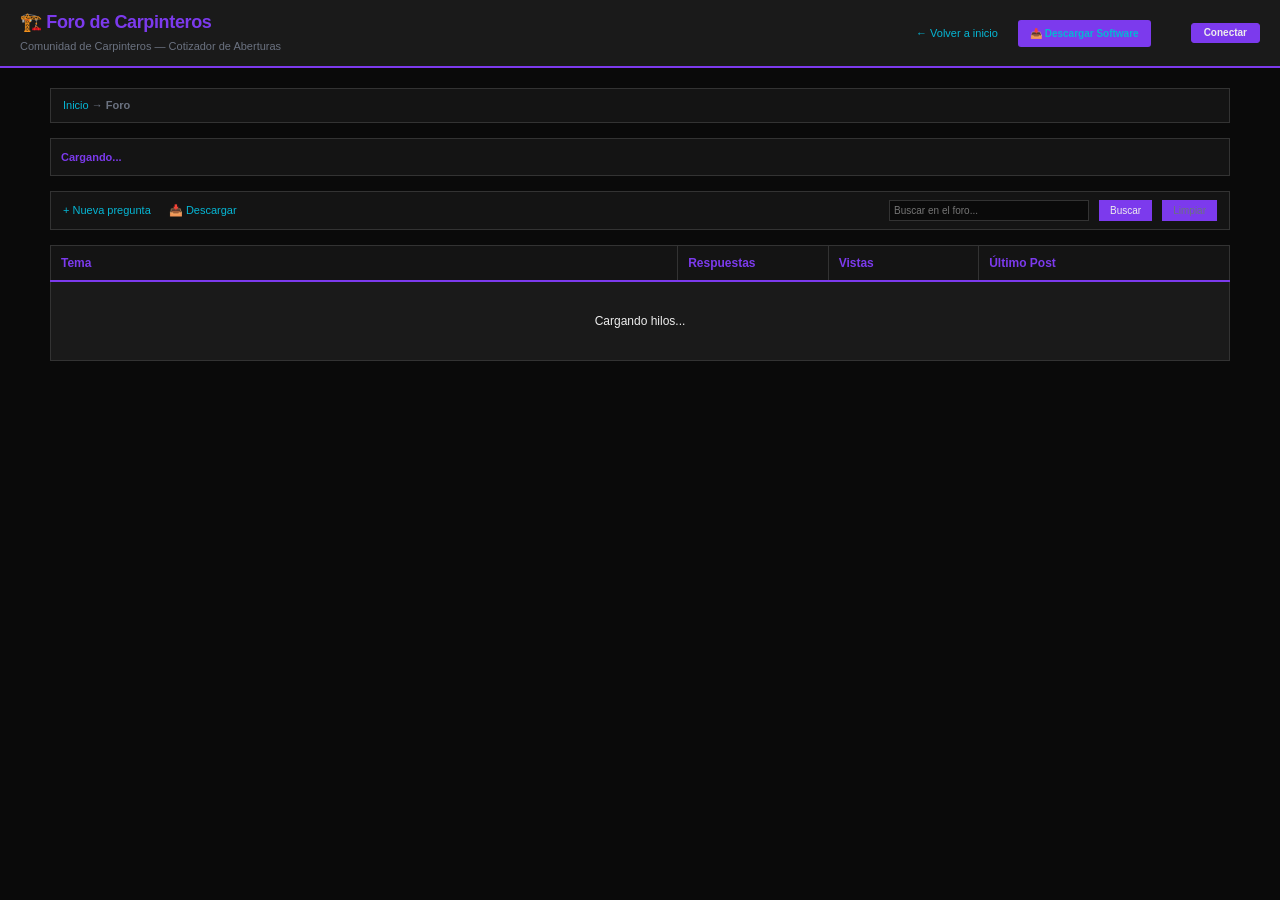
<file: foro_backup.html>
<!DOCTYPE html>
<html lang="es">
<head>
  <meta charset="UTF-8" />
  <meta name="viewport" content="width=device-width, initial-scale=1.0" />
  <title>Foro de Carpinteros — Cotizador de Aberturas</title>
  <link rel="icon" href="favicon.svg" type="image/svg+xml" />
  <link rel="stylesheet" href="styles.css" />
  <style>
    /* Paleta de colores — sincronizada con styles.css */
    :root {
      --color-primary: #7C3AED;
      --color-primary-hover: #9F5AFF;
      --color-accent: #06B6D4;
      --color-text: #EDEDED;
      --color-text-body: #A1A1A1;
      --color-text-muted: #6B7280;
      --color-bg: #0A0A0A;
      --color-bg-alt: #141414;
      --color-surface: #1A1A1A;
      --color-border: #333333;
      --color-error: #EF4444;
      --color-success: #10B981;
    }

    /* Classic Forum Reset */
    * { box-sizing: border-box; }
    body {
      margin: 0;
      background: var(--color-bg);
      color: var(--color-text);
      font-family: Verdana, Geneva, sans-serif;
      font-size: 12px;
      line-height: 1.5;
    }

    /* Header Bar */
    .forum-header {
      background: var(--color-surface);
      color: var(--color-text);
      padding: 12px 20px;
      border-bottom: 2px solid var(--color-primary);
      display: flex;
      justify-content: space-between;
      align-items: center;
    }
    .forum-header h1 {
      margin: 0;
      font-size: 18px;
      font-weight: bold;
      color: var(--color-primary);
    }
    .forum-header-right {
      display: flex;
      gap: 20px;
      align-items: center;
      font-size: 11px;
    }
    .forum-header-right a {
      color: var(--color-accent);
      text-decoration: none;
      transition: color 0.2s;
    }
    .forum-header-right a:hover {
      color: var(--color-primary);
    }

    /* Main Container */
    .forum-container {
      max-width: 1200px;
      margin: 20px auto;
      padding: 0 10px;
    }

    /* Breadcrumb */
    .breadcrumb {
      background: var(--color-bg-alt);
      border: 1px solid var(--color-border);
      padding: 8px 12px;
      margin-bottom: 15px;
      font-size: 11px;
      color: var(--color-text-muted);
    }
    .breadcrumb a { color: var(--color-accent); text-decoration: none; }
    .breadcrumb a:hover { color: var(--color-primary); text-decoration: underline; }

    /* Forum Stats Bar */
    .forum-stats {
      background: var(--color-bg-alt);
      border: 1px solid var(--color-border);
      padding: 10px;
      margin-bottom: 15px;
      font-size: 11px;
      color: var(--color-text-muted);
    }
    .forum-stats strong { color: var(--color-primary); }

    /* Table Styling (Classic) */
    .forum-table {
      width: 100%;
      border-collapse: collapse;
      background: var(--color-surface);
      border: 1px solid var(--color-border);
      margin-bottom: 15px;
    }

    .forum-table thead {
      background: var(--color-bg-alt);
      border-bottom: 2px solid var(--color-primary);
    }

    .forum-table th {
      padding: 8px 10px;
      text-align: left;
      font-weight: bold;
      font-size: 12px;
      color: var(--color-primary);
      border-right: 1px solid var(--color-border);
    }

    .forum-table th:last-child { border-right: none; }

    .forum-table tbody tr {
      border-bottom: 1px solid var(--color-border);
    }

    .forum-table tbody tr:hover { background: var(--color-bg-alt); }

    .forum-table td {
      padding: 10px;
      border-right: 1px solid var(--color-border);
      vertical-align: top;
      color: var(--color-text);
    }

    .forum-table td:last-child { border-right: none; }

    /* Thread Row Styling */
    .thread-title {
      font-weight: 600;
      color: var(--color-primary);
      cursor: pointer;
    }
    .thread-title:hover { color: var(--color-primary-hover); }

    .thread-meta {
      font-size: 11px;
      color: var(--color-text-muted);
      margin-top: 3px;
    }

    .thread-icon {
      font-size: 14px;
      margin-right: 5px;
    }

    /* Post View */
    .post-container {
      background: var(--color-surface);
      border: 1px solid var(--color-border);
      margin-bottom: 10px;
    }

    .post-header {
      background: var(--color-bg-alt);
      border-bottom: 1px solid var(--color-border);
      padding: 8px 10px;
      display: flex;
      justify-content: space-between;
      align-items: center;
      font-weight: bold;
      color: var(--color-primary);
    }

    .post-user-info {
      display: flex;
      gap: 12px;
      padding: 10px;
      border-right: 1px solid var(--color-border);
      background: var(--color-bg-alt);
    }

    .post-avatar {
      width: 48px;
      height: 48px;
      border: 1px solid var(--color-border);
      border-radius: 3px;
      background: var(--color-bg);
      display: flex;
      align-items: center;
      justify-content: center;
      font-size: 24px;
      font-weight: bold;
      color: var(--color-primary);
    }

    .post-user-details {
      display: flex;
      flex-direction: column;
      justify-content: center;
      font-size: 11px;
      color: var(--color-text-muted);
    }

    .post-user-details .username {
      font-weight: bold;
      color: var(--color-primary);
      font-size: 12px;
    }

    .post-user-details .badge {
      display: inline-block;
      background: var(--color-primary);
      color: var(--color-text);
      padding: 2px 6px;
      border-radius: 2px;
      font-size: 9px;
      margin-top: 3px;
      font-weight: bold;
    }

    .post-user-details .posts-count {
      color: var(--color-text-muted);
      margin-top: 2px;
    }

    .post-content {
      padding: 15px;
      line-height: 1.6;
      color: var(--color-text);
    }

    .post-content p { margin: 0 0 8px 0; }

    .post-images {
      display: flex;
      gap: 10px;
      margin-top: 10px;
      flex-wrap: wrap;
    }

    .post-images img {
      max-width: 200px;
      max-height: 200px;
      border: 1px solid var(--color-border);
    }

    .post-footer {
      border-top: 1px solid var(--color-border);
      padding: 8px 10px;
      background: var(--color-bg-alt);
      display: flex;
      justify-content: space-between;
      align-items: center;
      font-size: 11px;
      color: var(--color-text-muted);
    }

    .post-actions {
      display: flex;
      gap: 15px;
    }

    .vote-controls {
      display: flex;
      align-items: center;
      gap: 8px;
    }

    .vote-btn {
      background: none;
      border: none;
      cursor: pointer;
      font-size: 16px;
      color: var(--color-text-muted);
      padding: 0;
      transition: color 0.2s;
    }

    .vote-btn:hover { color: var(--color-primary); }

    /* Pagination */
    .pagination {
      display: flex;
      justify-content: center;
      gap: 5px;
      margin: 15px 0;
      font-size: 11px;
    }

    .pagination a, .pagination span {
      padding: 4px 8px;
      border: 1px solid var(--color-border);
      background: var(--color-bg-alt);
      color: var(--color-accent);
      text-decoration: none;
      transition: all 0.2s;
    }

    .pagination a:hover { background: var(--color-surface); color: var(--color-primary); }

    .pagination .active {
      background: var(--color-primary);
      color: var(--color-text);
      border-color: var(--color-primary);
    }

    /* Forms */
    .form-box {
      background: var(--color-surface);
      border: 1px solid var(--color-border);
      padding: 15px;
      margin-bottom: 15px;
    }

    .form-box h3 {
      margin-top: 0;
      color: var(--color-primary);
      border-bottom: 1px solid var(--color-border);
      padding-bottom: 8px;
    }

    .form-group {
      margin-bottom: 12px;
    }

    .form-group label {
      display: block;
      margin-bottom: 4px;
      font-weight: bold;
      font-size: 11px;
      color: var(--color-text);
    }

    .form-group input[type="text"],
    .form-group input[type="email"],
    .form-group input[type="password"],
    .form-group textarea,
    .form-group select {
      width: 100%;
      padding: 6px;
      border: 1px solid var(--color-border);
      font-family: Verdana, sans-serif;
      font-size: 11px;
      background: var(--color-bg-alt);
      color: var(--color-text);
    }

    .form-group textarea {
      resize: vertical;
      min-height: 100px;
    }

    .btn {
      padding: 6px 16px;
      background: var(--color-primary);
      color: var(--color-text);
      border: 1px solid var(--color-primary);
      border-radius: 3px;
      cursor: pointer;
      font-size: 11px;
      font-weight: bold;
      transition: all 0.2s;
    }

    .btn:hover { background: var(--color-primary-hover); border-color: var(--color-primary-hover); }

    /* Modal */
    .modal {
      display: none;
      position: fixed;
      top: 0;
      left: 0;
      right: 0;
      bottom: 0;
      background: rgba(0, 0, 0, 0.7);
      z-index: 1000;
      align-items: center;
      justify-content: center;
    }

    .modal-content {
      background: var(--color-surface);
      border: 1px solid var(--color-border);
      max-width: 500px;
      width: 90%;
      max-height: 90vh;
      overflow-y: auto;
      position: relative;
    }

    .modal-header {
      background: var(--color-bg-alt);
      border-bottom: 1px solid var(--color-border);
      padding: 12px 15px;
      display: flex;
      justify-content: space-between;
      align-items: center;
      font-weight: bold;
      color: var(--color-primary);
    }

    .modal-close {
      background: none;
      border: none;
      font-size: 24px;
      cursor: pointer;
      color: var(--color-primary);
      transition: color 0.2s;
    }

    .modal-close:hover { color: var(--color-primary-hover); }

    .modal-body {
      padding: 15px;
      color: var(--color-text);
    }

    /* Alerts */
    .alert {
      padding: 10px 12px;
      margin-bottom: 15px;
      border: 1px solid;
      border-radius: 3px;
      font-size: 12px;
    }

    .alert-error {
      background: rgba(239, 68, 68, 0.1);
      border-color: var(--color-error);
      color: var(--color-error);
    }

    .alert-success {
      background: rgba(16, 185, 129, 0.1);
      border-color: var(--color-success);
      color: var(--color-success);
    }

    /* Nav */
    .forum-nav {
      background: var(--color-bg-alt);
      color: var(--color-text);
      padding: 8px 12px;
      margin-bottom: 15px;
      border: 1px solid var(--color-border);
      font-size: 11px;
      display: flex;
      justify-content: space-between;
      align-items: center;
    }

    .forum-nav a {
      color: var(--color-accent);
      text-decoration: none;
      margin-right: 15px;
      transition: color 0.2s;
    }

    .forum-nav a:hover { color: var(--color-primary); text-decoration: underline; }

    .forum-nav input {
      padding: 4px;
      font-size: 10px;
      background: var(--color-bg);
      border: 1px solid var(--color-border);
      color: var(--color-text);
    }

    .forum-nav button {
      padding: 4px 10px;
      font-size: 10px;
      background: var(--color-primary);
      color: var(--color-text);
      border: 1px solid var(--color-primary);
      cursor: pointer;
      transition: all 0.2s;
    }

    .forum-nav button:hover {
      background: var(--color-primary-hover);
      border-color: var(--color-primary-hover);
    }

    /* Loading */
    .loading {
      text-align: center;
      padding: 40px;
      color: #666;
    }

    @media (max-width: 768px) {
      .forum-table { font-size: 10px; }
      .post-user-info { flex-direction: column; border-right: none; border-bottom: 1px solid #ddd; }
      .forum-header { flex-direction: column; gap: 10px; text-align: center; }
    }
  </style>
</head>
<body>
  <!-- Header -->
  <div class="forum-header">
    <div>
      <h1>🏗️ Foro de Carpinteros</h1>
      <div style="font-size: 11px; margin-top: 4px; color: var(--color-text-muted);">Comunidad de Carpinteros — Cotizador de Aberturas</div>
    </div>
    <div class="forum-header-right">
      <a href="index.html">← Volver a inicio</a>
      <a href="index.html#descargas" style="background: var(--color-primary); padding: 6px 12px; border-radius: 3px; font-size: 10px; font-weight: bold;">📥 Descargar Software</a>
      <div id="userStatus" style="font-size: 11px;"></div>
      <button id="loginBtnHeader" class="btn" style="padding: 4px 12px; font-size: 10px;" onclick="mostrarAuthModal()">Conectar</button>
    </div>
  </div>

  <div class="forum-container">
    <!-- Breadcrumb -->
    <div class="breadcrumb">
      <a href="index.html">Inicio</a> → <strong>Foro</strong>
    </div>

    <!-- Stats -->
    <div class="forum-stats">
      <strong id="totalStats">Cargando...</strong>
    </div>

    <!-- Navigation -->
    <div class="forum-nav">
      <div>
        <a href="#" onclick="mostrarNuevaPregunta(); return false;">+ Nueva pregunta</a>
        <a href="#" onclick="location.href='index.html#descargas'; return false;">📥 Descargar</a>
      </div>
      <div style="display: flex; gap: 10px; align-items: center;">
        <input type="text" id="buscar" placeholder="Buscar en el foro..." style="padding: 4px; font-size: 10px; width: 200px;">
        <button onclick="buscar()" style="padding: 4px 10px; font-size: 10px;">Buscar</button>
        <button onclick="cargarHilos()" style="padding: 4px 10px; font-size: 10px; color: var(--color-text-muted);">Limpiar</button>
      </div>
    </div>

    <!-- Forum Table -->
    <table class="forum-table">
      <thead>
        <tr>
          <th style="width: 50%;">Tema</th>
          <th style="width: 12%;">Respuestas</th>
          <th style="width: 12%;">Vistas</th>
          <th style="width: 20%;">Último Post</th>
        </tr>
      </thead>
      <tbody id="threadsList" class="loading">
        <tr><td colspan="4" style="text-align: center; padding: 30px;">Cargando hilos...</td></tr>
      </tbody>
    </table>

    <!-- Pagination -->
    <div id="pagination" class="pagination"></div>

    <!-- Modals -->
    <div class="modal" id="authModal">
      <div class="modal-content">
        <div class="modal-header">
          <span>Participar en el foro</span>
          <button class="modal-close" onclick="cerrarAuthModal()">&times;</button>
        </div>
        <div class="modal-body">
          <form id="formAuth" onsubmit="login(event)">
            <div class="form-group">
              <label>
                <input type="checkbox" id="modoInvitado" onchange="toggleModoInvitado()" />
                Participar como invitado
              </label>
            </div>
            <div class="form-group">
              <label for="authEmail">Email *</label>
              <input type="email" id="authEmail" required />
            </div>
            <div class="form-group">
              <label for="authNombre">Nombre *</label>
              <input type="text" id="authNombre" required />
            </div>
            <div class="form-group" id="passwordGroup">
              <label for="authPassword">Contraseña *</label>
              <input type="password" id="authPassword" required />
            </div>
            <div id="authError"></div>
            <button type="submit" class="btn">Entrar</button>
          </form>
        </div>
      </div>
    </div>

    <div class="modal" id="preguntaModal">
      <div class="modal-content">
        <div class="modal-header">
          <span>Nueva pregunta</span>
          <button class="modal-close" onclick="cerrarPreguntaModal()">&times;</button>
        </div>
        <div class="modal-body">
          <form id="formPregunta" onsubmit="crearPregunta(event)">
            <div class="form-group">
              <label for="catSelect">Categoría *</label>
              <select id="catSelect" required></select>
            </div>
            <div class="form-group">
              <label for="pregTitulo">Asunto *</label>
              <input type="text" id="pregTitulo" placeholder="Tema de tu pregunta..." required />
            </div>
            <div class="form-group">
              <label for="pregContenido">Mensaje *</label>
              <textarea id="pregContenido" placeholder="Describe tu duda en detalle..." required></textarea>
            </div>
            <div class="form-group">
              <label for="pregImagenes">Imágenes (máx 3)</label>
              <input type="file" id="pregImagenes" accept="image/*" multiple />
            </div>
            <div id="pregError"></div>
            <button type="submit" class="btn">Publicar</button>
          </form>
        </div>
      </div>
    </div>

    <div class="modal" id="threadModal" style="display: none; background: rgba(0,0,0,0.3);">
      <div class="modal-content" style="max-width: 800px; width: 95%;">
        <div id="threadContent" style="padding: 20px;"></div>
      </div>
    </div>
  </div>

  <script>
    const ENDPOINT = "https://cotizador-forum.fgpereyra-92.workers.dev";
    let usuarioActual = null;
    let paginaActual = 1;
    let categorias = [];

    // Init
    window.addEventListener("load", () => {
      const saved = localStorage.getItem("usuarioForo");
      if (saved) usuarioActual = JSON.parse(saved);
      actualizarUserStatus();
      cargarCategorias();
      cargarHilos();
    });

    // Auth
    function login(e) {
      e.preventDefault();
      const esInvitado = document.getElementById("modoInvitado").checked;
      const email = document.getElementById("authEmail").value;
      const nombre = document.getElementById("authNombre").value;
      const password = document.getElementById("authPassword").value;

      const endpoint = esInvitado
        ? `${ENDPOINT}/api/auth/invitado`
        : `${ENDPOINT}/api/auth/login`;

      const body = esInvitado
        ? { email, nombre }
        : { email, password: password || "" };

      if (!esInvitado && !password) {
        const reg = `${ENDPOINT}/api/auth/registro`;
        fetch(reg, { method: "POST", headers: { "Content-Type": "application/json" }, body: JSON.stringify({ email, nombre, password: "guest" }) })
          .then(r => r.json())
          .then(d => {
            if (d.ok) {
              usuarioActual = { id: d.usuario?.id || 1, nombre, email, es_invitado: false };
              localStorage.setItem("usuarioForo", JSON.stringify(usuarioActual));
              actualizarUserStatus();
              cerrarAuthModal();
            }
          });
        return;
      }

      fetch(endpoint, { method: "POST", headers: { "Content-Type": "application/json" }, body: JSON.stringify(body) })
        .then(r => r.json())
        .then(d => {
          if (d.ok) {
            usuarioActual = d.usuario;
            localStorage.setItem("usuarioForo", JSON.stringify(usuarioActual));
            actualizarUserStatus();
            cerrarAuthModal();
          } else {
            document.getElementById("authError").innerHTML = `<div class="alert alert-error">${d.error}</div>`;
          }
        });
    }

    function toggleModoInvitado() {
      const checked = document.getElementById("modoInvitado").checked;
      document.getElementById("passwordGroup").style.display = checked ? "none" : "block";
    }

    function actualizarUserStatus() {
      const status = document.getElementById("userStatus");
      const loginBtn = document.getElementById("loginBtnHeader");
      if (usuarioActual) {
        status.innerHTML = `<span style="color: var(--color-accent); font-weight: bold;">${usuarioActual.nombre}</span><br><span style="font-size: 10px; color: var(--color-text-muted);">${usuarioActual.es_invitado ? "Invitado" : "Registrado"}</span>`;
        loginBtn.style.display = "none";
        const logoutBtn = document.createElement("button");
        logoutBtn.className = "btn";
        logoutBtn.style.cssText = "padding: 4px 12px; font-size: 10px; background: var(--color-error);";
        logoutBtn.textContent = "Desconectar";
        logoutBtn.onclick = () => {
          usuarioActual = null;
          localStorage.removeItem("usuarioForo");
          actualizarUserStatus();
          cargarHilos();
        };
        if (!status.querySelector("button")) {
          status.appendChild(logoutBtn);
        }
      } else {
        status.textContent = "";
        loginBtn.style.display = "inline-block";
      }
    }

    // Forum Logic
    function cargarCategorias() {
      fetch(`${ENDPOINT}/api/categorias`)
        .then(r => r.json())
        .then(d => {
          categorias = d.categorias || [];
          const select = document.getElementById("catSelect");
          select.innerHTML = '<option value="">-- Selecciona una categoría --</option>' +
            categorias.map(c => `<option value="${c.id}">${c.nombre}</option>`).join("");
        });
    }

    function cargarHilos(pagina = 1) {
      paginaActual = pagina;
      fetch(`${ENDPOINT}/api/preguntas?pagina=${pagina}`)
        .then(r => r.json())
        .then(d => {
          const list = document.getElementById("threadsList");
          if (!d.preguntas || d.preguntas.length === 0) {
            list.innerHTML = '<tr><td colspan="4" style="text-align: center; padding: 30px;">No hay preguntas aún</td></tr>';
          } else {
            list.innerHTML = d.preguntas.map(p => `
              <tr onclick="verHilo(${p.id})">
                <td>
                  <div class="thread-title">${escapeHtml(p.titulo)}</div>
                  <div class="thread-meta">por <strong>${escapeHtml(p.autor)}</strong> en ${new Date(p.fecha).toLocaleDateString()}</div>
                </td>
                <td style="text-align: center;"><strong>${p.respuestas_count || 0}</strong></td>
                <td style="text-align: center;"><strong>${p.vistas || 0}</strong></td>
                <td style="font-size: 10px;">${p.fecha_actualizada ? new Date(p.fecha_actualizada).toLocaleDateString() : 'N/A'}</td>
              </tr>
            `).join("");
          }

          // Pagination
          const pag = document.getElementById("pagination");
          if (d.total_paginas > 1) {
            let html = '';
            if (pagina > 1) html += `<a onclick="cargarHilos(${pagina-1})">← Anterior</a>`;
            for (let i = 1; i <= Math.min(d.total_paginas, 5); i++) {
              html += pagina === i
                ? `<span class="active">${i}</span>`
                : `<a onclick="cargarHilos(${i})">${i}</a>`;
            }
            if (pagina < d.total_paginas) html += `<a onclick="cargarHilos(${pagina+1})">Siguiente →</a>`;
            pag.innerHTML = html;
          }

          document.getElementById("totalStats").textContent = `Total: ${d.total} preguntas`;
        });
    }

    function verHilo(id) {
      const modal = document.getElementById("threadModal");
      const content = document.getElementById("threadContent");
      content.innerHTML = '<div class="loading">Cargando hilo...</div>';
      modal.style.display = "flex";

      fetch(`${ENDPOINT}/api/preguntas/${id}/respuestas`)
        .then(r => r.json())
        .then(d => {
          // Fetch pregunta
          fetch(`${ENDPOINT}/api/preguntas?pagina=1`)
            .then(r => r.json())
            .then(d2 => {
              const p = d2.preguntas.find(x => x.id === id);
              if (p) {
                content.innerHTML = `
                  <h2 style="color: #0d47a1; margin-top: 0;">${escapeHtml(p.titulo)}</h2>
                  <div class="post-container" style="margin-bottom: 15px;">
                    <div class="post-header">#1 — Post Original</div>
                    <div style="display: flex; gap: 15px; padding: 10px;">
                      <div class="post-avatar">👤</div>
                      <div style="flex: 1;">
                        <div style="font-weight: bold; color: #0d47a1;">${escapeHtml(p.autor)}</div>
                        <div style="font-size: 10px; color: #666;">Publicado el ${new Date(p.fecha).toLocaleString()}</div>
                      </div>
                    </div>
                    <div class="post-content">${escapeHtml(p.contenido).replace(/\n/g, '<br>')}</div>
                    ${p.imagenes ? `<div class="post-images">${JSON.parse(p.imagenes).map(img => `<img src="${img}" />`).join('')}</div>` : ''}
                  </div>
                  <div style="margin-top: 20px; padding-top: 15px; border-top: 2px solid #0d47a1;">
                    <h3 style="color: #0d47a1;">Respuestas (${d.respuestas?.length || 0})</h3>
                    ${(d.respuestas || []).map((r, i) => `
                      <div class="post-container" style="margin-bottom: 10px;">
                        <div class="post-header">#${i+2} — ${escapeHtml(r.autor)}</div>
                        <div style="display: flex; gap: 15px; padding: 10px;">
                          <div class="post-avatar">${escapeHtml(r.autor).charAt(0).toUpperCase()}</div>
                          <div style="flex: 1;">
                            <div style="font-weight: bold; color: #0d47a1;">${escapeHtml(r.autor)}</div>
                            <div style="font-size: 10px; color: #666;">Posts: ${r.posts_count || 0}</div>
                            <div style="font-size: 10px; color: #666;">Publicado el ${new Date(r.fecha).toLocaleString()}</div>
                          </div>
                        </div>
                        <div class="post-content">${escapeHtml(r.contenido).replace(/\n/g, '<br>')}</div>
                        ${r.imagenes ? `<div class="post-images">${JSON.parse(r.imagenes).map(img => `<img src="${img}" />`).join('')}</div>` : ''}
                        <div class="post-footer">
                          <div class="vote-controls">
                            <button class="vote-btn" onclick="votar(${r.id}, 'respuestas', 'up')">👍</button>
                            <span>${r.votos || 0}</span>
                            <button class="vote-btn" onclick="votar(${r.id}, 'respuestas', 'down')">👎</button>
                          </div>
                        </div>
                      </div>
                    `).join('')}
                  </div>
                  <div style="margin-top: 20px; text-align: center;">
                    <button class="btn" onclick="cerrarThread()">Cerrar</button>
                  </div>
                `;
              }
            });
        });
    }

    function cerrarThread() {
      document.getElementById("threadModal").style.display = "none";
    }

    function votar(id, tabla, tipo) {
      if (!usuarioActual) {
        mostrarAuthModal();
        return;
      }
      fetch(`${ENDPOINT}/api/votos/${tabla}/${id}`, {
        method: "POST",
        headers: { "Content-Type": "application/json" },
        body: JSON.stringify({ usuario_id: usuarioActual.id, tipo_voto: tipo })
      }).then(r => r.json()).then(d => {
        if (d.ok) {
          alert("Voto registrado");
          // Recargar hilo
        }
      });
    }

    function mostrarNuevaPregunta() {
      if (!usuarioActual) {
        mostrarAuthModal();
        return;
      }
      document.getElementById("preguntaModal").style.display = "flex";
    }

    function cerrarPreguntaModal() {
      document.getElementById("preguntaModal").style.display = "none";
    }

    function mostrarAuthModal() {
      document.getElementById("authModal").style.display = "flex";
    }

    function cerrarAuthModal() {
      document.getElementById("authModal").style.display = "none";
    }

    function crearPregunta(e) {
      e.preventDefault();
      const titulo = document.getElementById("pregTitulo").value;
      const contenido = document.getElementById("pregContenido").value;
      const catId = document.getElementById("catSelect").value;

      fetch(`${ENDPOINT}/api/preguntas`, {
        method: "POST",
        headers: { "Content-Type": "application/json" },
        body: JSON.stringify({
          usuario_id: usuarioActual.id,
          categoria_id: catId || null,
          titulo,
          contenido,
          imagenes: null
        })
      }).then(r => r.json()).then(d => {
        if (d.ok) {
          alert("Pregunta publicada");
          cerrarPreguntaModal();
          cargarHilos();
        }
      });
    }

    function buscar() {
      const q = document.getElementById("buscar").value;
      if (q.length < 2) return;
      fetch(`${ENDPOINT}/api/buscar?q=${encodeURIComponent(q)}`)
        .then(r => r.json())
        .then(d => {
          const list = document.getElementById("threadsList");
          if (d.preguntas.length === 0) {
            list.innerHTML = '<tr><td colspan="4" style="text-align: center;">No se encontraron resultados</td></tr>';
          } else {
            list.innerHTML = d.preguntas.map(p => `
              <tr onclick="verHilo(${p.id})">
                <td>
                  <div class="thread-title">${escapeHtml(p.titulo)}</div>
                  <div class="thread-meta">por <strong>${escapeHtml(p.autor)}</strong></div>
                </td>
                <td style="text-align: center;">0</td>
                <td style="text-align: center;">${p.vistas || 0}</td>
                <td>${new Date(p.fecha).toLocaleDateString()}</td>
              </tr>
            `).join("");
          }
        });
    }

    function escapeHtml(text) {
      const map = { '&': '&amp;', '<': '&lt;', '>': '&gt;', '"': '&quot;', "'": '&#039;' };
      return text.replace(/[&<>"']/g, m => map[m]);
    }
  </script>
</body>
</html>
</file>
<file: css/variables-brand.css>
/* ============================================================================
   PALETA DE MARCA · los colores del programa (ui/tema.py)
   ----------------------------------------------------------------------------
   Es la ÚNICA fuente de colores de la landing (index.html + landing.css).

   Dos modos, igual que el programa:
       sin atributo / data-tema="blanco"   Modo Claro
       data-tema="silver"                  Modo Silver

   El atributo lo pone script.js en la etiqueta <html>.
   Para cambiar un color, tocá el mismo nombre en LOS DOS bloques.
   ========================================================================== */

/* --- Modo Claro --------------------------------------------------------- */
:root {
  /* Fondos */
  --color-brand-bg:            #EEF1F5;   /* ventana */
  --color-brand-surface:       #FFFFFF;   /* superficie */
  --color-brand-surface-2:     #F6F8FA;
  --color-brand-surface-3:     #E8EDF3;

  /* Bordes */
  --color-brand-border:        #D3DAE3;
  --color-brand-border-soft:   #E4E9EF;

  /* Textos */
  --color-brand-text:          #16202B;
  --color-brand-text-muted:    #5B6B7C;   /* texto_suave */
  --color-brand-text-faint:    #8A98A6;   /* texto_tenue */

  /* Marca */
  --color-brand-primary:       #1B3A57;
  --color-brand-primary-hover: #2A5580;
  --color-brand-on-primary:    #FFFFFF;
  --color-brand-accent:        #0F766E;
  --color-brand-accent-hover:  #0B5D57;

  /* Estados */
  --color-brand-warn:          #B45309;
  --color-brand-warn-bg:       #FEF6E7;
  --color-brand-error:         #B91C1C;
  --color-brand-ok:            #15803D;

  /* Campos y selección */
  --color-brand-field:         #FFFFFF;
  --color-brand-field-border:  #C3CCD8;
  --color-brand-selection:     #D7E4F1;

  /* Barra superior y pie (el programa no las tiene: se usa el primario) */
  --color-brand-header-bg:     #1B3A57;
  --color-brand-header-text:   #FFFFFF;
}

/* --- Modo Silver -------------------------------------------------------- */
[data-tema="silver"] {
  --color-brand-bg:            #2B2D42;
  --color-brand-surface:       #3D405B;
  --color-brand-surface-2:     #363950;
  --color-brand-surface-3:     #464A68;

  --color-brand-border:        #525777;
  --color-brand-border-soft:   #454965;

  --color-brand-text:          #EDF0F6;
  --color-brand-text-muted:    #B4BECD;
  --color-brand-text-faint:    #8D99AE;

  --color-brand-primary:       #8D99AE;
  --color-brand-primary-hover: #A6B1C4;
  --color-brand-on-primary:    #23253A;
  --color-brand-accent:        #6EC1A7;
  --color-brand-accent-hover:  #58A88E;

  --color-brand-warn:          #E0A458;
  --color-brand-warn-bg:       #463F32;
  --color-brand-error:         #E87A7A;
  --color-brand-ok:            #7FD1A8;

  --color-brand-field:         #343751;
  --color-brand-field-border:  #565B7C;
  --color-brand-selection:     #5B6187;

  --color-brand-header-bg:     #23253A;
  --color-brand-header-text:   #EDF0F6;
}

/* --- Nombres que usan foro.html y admin.html ---------------------------
   Sólo valen como respaldo: cada una de esas páginas define sus propias
   variables y esas pisan a estas. */
:root {
  --color-primary: var(--color-brand-primary);
  --color-primary-hover: var(--color-brand-primary-hover);
  --color-accent: var(--color-brand-accent);
  --color-bg: var(--color-brand-bg);
  --color-surface: var(--color-brand-surface);
  --color-border: var(--color-brand-border);
  --color-text: var(--color-brand-text);
  --color-text-muted: var(--color-brand-text-muted);
  --color-error: var(--color-brand-error);
  --color-ok: var(--color-brand-ok);
  --color-success: var(--color-brand-ok);
}
</file>
<file: landing.css>
/* ============================================================================
   COTIZADOR DE ABERTURAS — Hoja de estilos de la landing (index.html)
   ----------------------------------------------------------------------------
   Los COLORES no están acá: salen de css/variables-brand.css (la paleta del
   programa). Acá sólo está la forma: tipografía, espacios y componentes.

   Estilo clásico: fondos lisos, bordes finos, esquinas casi rectas, sin
   degradados ni brillos. foro.html y admin.html usan styles.css, no este archivo.

   Organización:
     1.  Base
     2.  Estructura (contenedor, secciones, títulos)
     3.  Botones
     4.  Barra superior
     5.  Inicio
     6.  Versión web y de escritorio (video + puntos)
     7.  Filas de descargas y contacto
     8.  Preguntas frecuentes
     9.  Pie
     10. Botón flotante de WhatsApp
     11. Ventana de pedido de descarga
   ========================================================================== */


/* ============================================================================
   1. BASE
   ========================================================================== */
:root {
  color-scheme: light;

  /* Nombres cortos para la paleta de css/variables-brand.css */
  --bg:            var(--color-brand-bg);
  --surface:       var(--color-brand-surface);
  --surface-2:     var(--color-brand-surface-2);
  --line:          var(--color-brand-border);
  --line-soft:     var(--color-brand-border-soft);
  --text:          var(--color-brand-text);
  --muted:         var(--color-brand-text-muted);
  --primary:       var(--color-brand-primary);
  --primary-hover: var(--color-brand-primary-hover);
  --on-primary:    var(--color-brand-on-primary);
  --accent:        var(--color-brand-accent);
  --accent-hover:  var(--color-brand-accent-hover);
  --error:         var(--color-brand-error);
  --ok:            var(--color-brand-ok);
  --field:         var(--color-brand-field);
  --field-line:    var(--color-brand-field-border);
  --selection:     var(--color-brand-selection);
  --head-bg:       var(--color-brand-header-bg);
  --head-text:     var(--color-brand-header-text);

  /* Iguales en los dos modos */
  --wa:       #25D366;   /* verde de WhatsApp (botón flotante) */
  --wa-dark:  #0B7261;   /* verde oscuro: el texto blanco se lee bien encima */
  --font:     "Segoe UI", system-ui, -apple-system, "Helvetica Neue", Arial, sans-serif;
  --radius:   4px;
  --wrap:     1040px;
}

:root[data-tema="silver"] { color-scheme: dark; }

*, *::before, *::after { box-sizing: border-box; }

html {
  scroll-behavior: smooth;
  -webkit-text-size-adjust: 100%;
  text-size-adjust: 100%;
}

body {
  margin: 0;
  background: var(--bg);
  color: var(--text);
  font-family: var(--font);
  font-size: 1rem;
  line-height: 1.6;
}

[hidden] { display: none !important; }

img, svg { max-width: 100%; }

h1, h2, h3 { margin: 0; color: var(--text); line-height: 1.25; }
p { margin: 0 0 1em; }

a { color: var(--accent); text-underline-offset: 2px; }
a:hover { color: var(--accent-hover); }

:focus-visible { outline: 3px solid var(--accent); outline-offset: 2px; }

.salto {
  position: absolute; left: -9999px; top: 0; z-index: 2000;
  padding: 10px 14px; background: var(--primary); color: var(--on-primary);
}
.salto:focus { left: 8px; top: 8px; }


/* ============================================================================
   2. ESTRUCTURA
   ========================================================================== */
.wrap {
  width: 100%;
  max-width: var(--wrap);
  margin-inline: auto;
  padding-inline: 16px;
}
.wrap--angosto { max-width: 760px; }

.seccion {
  padding-block: 40px;
  border-top: 1px solid var(--line);
  scroll-margin-top: 8px;
}
.seccion--banda { background: var(--surface); }

.titulo {
  margin-bottom: 14px;
  padding-bottom: 8px;
  border-bottom: 2px solid var(--primary);
  font-size: 1.6rem;
}

.lead { max-width: 72ch; margin-bottom: 24px; color: var(--muted); }


/* ============================================================================
   3. BOTONES
   ========================================================================== */
.btn {
  display: inline-flex; align-items: center; justify-content: center; gap: 8px;
  min-height: 44px; padding: 10px 20px;
  background: var(--primary); color: var(--on-primary);
  border: 1px solid var(--primary); border-radius: var(--radius);
  font: 600 .95rem/1.2 var(--font);
  text-align: center; text-decoration: none; cursor: pointer;
}
.btn:hover { background: var(--primary-hover); border-color: var(--primary-hover); color: var(--on-primary); }
.btn:disabled { opacity: .6; cursor: wait; }

.btn--sec { background: transparent; color: var(--text); border-color: var(--primary); }
.btn--sec:hover { background: var(--selection); border-color: var(--primary); color: var(--text); }

.btn--wa { background: var(--wa-dark); border-color: var(--wa-dark); color: #fff; }
.btn--wa:hover { background: #095A4C; border-color: #095A4C; color: #fff; }

.btn svg { width: 20px; height: 20px; flex: none; }


/* ============================================================================
   4. BARRA SUPERIOR
   En celular: marca + tema arriba y el menú entero abajo (sin hamburguesa,
   todo a la vista). En pantallas grandes: una sola fila y queda fija.
   ========================================================================== */
.top { background: var(--head-bg); color: var(--head-text); }

.top__in {
  display: flex; flex-wrap: wrap; align-items: center;
  gap: 6px 12px; padding-block: 10px;
}

.marca {
  display: inline-flex; align-items: center; gap: 10px; margin-right: auto;
  color: var(--head-text); text-decoration: none;
  font-size: 1.05rem; font-weight: 700;
}
.marca:hover { color: var(--head-text); }
.marca svg { width: 26px; height: 26px; flex: none; }

.menu {
  order: 3; width: 100%;
  display: flex; flex-wrap: wrap; justify-content: space-between;
}
.menu a {
  padding: 8px; border-radius: var(--radius);
  color: var(--head-text); font-size: .95rem; text-decoration: none;
}
.menu a:hover { background: rgba(255, 255, 255, .14); color: var(--head-text); }

.tema {
  display: inline-flex; overflow: hidden;
  border: 1px solid rgba(255, 255, 255, .4); border-radius: var(--radius);
}
.tema button {
  padding: 6px 8px; border: 0; background: transparent;
  color: var(--head-text); font: 600 .75rem var(--font); cursor: pointer;
}
.tema button[aria-pressed="true"] { background: var(--head-text); color: var(--head-bg); }

.top :focus-visible { outline-color: var(--head-text); }

@media (min-width: 860px) {
  .top { position: sticky; top: 0; z-index: 50; }
  .top__in { flex-wrap: nowrap; gap: 4px 20px; }
  .menu { order: 0; width: auto; justify-content: flex-start; gap: 4px; }
  .menu a { padding: 8px 12px; }
}


/* ============================================================================
   5. INICIO
   ========================================================================== */
.inicio {
  padding-block: 40px;
  background: var(--surface);
  scroll-margin-top: 8px;
}
.inicio h1 { margin-bottom: 12px; font-size: clamp(1.7rem, 5.5vw, 2.4rem); }
.inicio__txt { max-width: 62ch; margin-bottom: 24px; color: var(--muted); font-size: 1.08rem; }

.eleccion { display: grid; gap: 16px; }

.opcion {
  display: flex; flex-direction: column; gap: 6px; padding: 20px;
  background: var(--surface-2);
  border: 1px solid var(--line); border-top: 3px solid var(--primary);
  border-radius: var(--radius);
}
.opcion h2 { font-size: 1.25rem; }
.opcion p { margin: 0 0 12px; color: var(--muted); }
.opcion .btn { margin-top: auto; }


/* ============================================================================
   6. VERSIÓN WEB Y DE ESCRITORIO
   ========================================================================== */
.dos { display: grid; gap: 24px; }

.video-bloque { margin: 0; min-width: 0; }
.video {
  position: relative; aspect-ratio: 16 / 9; overflow: hidden;
  background: #000; border: 1px solid var(--line); border-radius: var(--radius);
}
.video iframe { position: absolute; inset: 0; width: 100%; height: 100%; border: 0; }
.video__pie { margin: 8px 0 0; color: var(--muted); font-size: .9rem; }

.puntos { margin: 0 0 20px; padding: 0; list-style: none; }
.puntos li {
  position: relative; padding: 8px 0 8px 28px;
  border-bottom: 1px solid var(--line-soft);
}
.puntos li:first-child { border-top: 1px solid var(--line-soft); }
.puntos li::before {
  content: ""; position: absolute; left: 4px; top: 1.05em;
  width: 11px; height: 6px;
  border-left: 2px solid var(--accent); border-bottom: 2px solid var(--accent);
  transform: rotate(-45deg);
}

.acciones { display: flex; flex-wrap: wrap; gap: 10px; margin-bottom: 12px; }
.acciones .btn { flex: 1 1 auto; }
.nota { margin: 0; color: var(--muted); font-size: .92rem; }


/* ============================================================================
   7. FILAS DE DESCARGAS Y CONTACTO
   ========================================================================== */
.items {
  margin: 0; padding: 0; list-style: none;
  background: var(--surface); border: 1px solid var(--line); border-radius: var(--radius);
}
.item { display: grid; gap: 14px; padding: 16px; border-top: 1px solid var(--line); }
.item:first-child { border-top: 0; }
.item > div { min-width: 0; }

.item h3 { display: flex; flex-wrap: wrap; align-items: center; gap: 8px; margin-bottom: 4px; font-size: 1.05rem; }
.item p { margin: 0 0 4px; color: var(--muted); font-size: .95rem; overflow-wrap: anywhere; }
.item p:last-child { margin-bottom: 0; }

.item__acc { display: flex; flex-wrap: wrap; gap: 8px; }
.item__acc .btn { flex: 1 1 auto; }

/* Archivos que van de a pares (Módena 2): cada botón junto a la opción del importador donde se carga */
.item.item--una { grid-template-columns: minmax(0, 1fr); }
.opcion-n { color: var(--text); font-weight: 700; }
.archivos { margin: 10px 0 12px; padding: 0; list-style: none; }
.archivo { display: grid; gap: 6px; padding: 10px 0; border-top: 1px solid var(--line-soft); }
.archivo:last-child { border-bottom: 1px solid var(--line-soft); }
.archivo p { margin: 0; }
@media (min-width: 720px) {
  .archivo { grid-template-columns: 280px minmax(0, 1fr); align-items: center; gap: 16px; }
}

.etiqueta {
  padding: 0 8px; border: 1px solid var(--accent); border-radius: 3px;
  color: var(--accent); font-size: .75rem; font-weight: 700; line-height: 1.6;
}
.etiqueta--beta { border-color: var(--error); color: var(--error); }

.versiones {
  margin-top: 16px;
  background: var(--surface); border: 1px solid var(--line); border-radius: var(--radius);
}
.versiones summary { padding: 12px 16px; font-weight: 600; cursor: pointer; }
.versiones__lista { margin: 0; padding: 0 16px 8px; list-style: none; }
.version { padding: 10px 0; border-top: 1px solid var(--line-soft); }
.version__cab { display: flex; flex-wrap: wrap; align-items: baseline; gap: 4px 12px; margin: 0 0 4px; }
.version__cab span { color: var(--muted); font-size: .92rem; }
.version__notas { margin: 0; padding-left: 20px; color: var(--muted); font-size: .92rem; }
.enlace { padding: 0; border: 0; background: none; color: var(--accent); font: inherit; text-decoration: underline; cursor: pointer; }

@media (min-width: 720px) {
  .item { grid-template-columns: minmax(0, 1fr) auto; align-items: center; gap: 24px; padding: 18px 20px; }
  .item .item__acc { flex-direction: column; align-items: stretch; min-width: 230px; }
  .item__acc .btn { flex: 0 0 auto; }
}


/* ============================================================================
   8. PREGUNTAS FRECUENTES
   ========================================================================== */
.faq { background: var(--surface-2); border: 1px solid var(--line); border-radius: var(--radius); }
.faq details { border-top: 1px solid var(--line); }
.faq details:first-child { border-top: 0; }
.faq summary {
  position: relative; padding: 14px 44px 14px 16px;
  font-weight: 600; list-style: none; cursor: pointer;
}
.faq summary::-webkit-details-marker { display: none; }
.faq summary:hover { background: var(--surface); }
.faq summary::after {
  content: "+"; position: absolute; right: 16px; top: 50%;
  transform: translateY(-50%); color: var(--accent); font-size: 1.4rem; line-height: 1;
}
.faq details[open] summary::after { content: "\2212"; }
.faq details > div { padding: 0 16px 6px; color: var(--muted); }


/* ============================================================================
   9. PIE
   ========================================================================== */
.pie { padding-block: 24px 88px; background: var(--head-bg); color: var(--head-text); font-size: .92rem; }
.pie__in { display: flex; flex-wrap: wrap; justify-content: space-between; gap: 8px 24px; }
.pie p { margin: 0; }
.pie a { color: var(--head-text); }


/* ============================================================================
   10. BOTÓN FLOTANTE DE WHATSAPP
   Debajo de la ventana de descarga (z-index 1000) y siempre a la vista.
   ========================================================================== */
.wa-flotante {
  position: fixed; right: 16px; bottom: 16px; z-index: 900;
  display: grid; place-items: center; width: 54px; height: 54px;
  border-radius: 50%; background: var(--wa); color: #fff;
  box-shadow: 0 2px 8px rgba(0, 0, 0, .28);
}
.wa-flotante:hover { background: #1EBE5B; color: #fff; }
.wa-flotante svg { width: 30px; height: 30px; }


/* ============================================================================
   11. VENTANA DE PEDIDO DE DESCARGA (sólo se usa si el formulario está conectado)
   ========================================================================== */
.modal { position: fixed; inset: 0; z-index: 1000; display: flex; align-items: center; justify-content: center; padding: 16px; }
.modal__overlay { position: absolute; inset: 0; background: rgba(10, 14, 22, .65); }
.modal__dialog {
  position: relative; width: 100%; max-width: 480px; max-height: calc(100vh - 32px); overflow-y: auto;
  padding: 24px; background: var(--surface); color: var(--text);
  border: 1px solid var(--line); border-top: 4px solid var(--primary); border-radius: var(--radius);
}
.modal__close {
  position: absolute; top: 6px; right: 8px; width: 40px; height: 40px;
  border: 0; background: transparent; color: var(--muted); font-size: 1.7rem; line-height: 1; cursor: pointer;
}
.modal__etiqueta { margin: 0 0 4px; color: var(--accent); font-size: .8rem; font-weight: 700; text-transform: uppercase; letter-spacing: .04em; }
.modal__titulo { margin-bottom: 8px; padding-right: 32px; font-size: 1.3rem; }
.modal__lead { color: var(--muted); }

.campo { margin-bottom: 14px; }
.campo label { display: block; margin-bottom: 4px; font-size: .95rem; font-weight: 600; }
.campo input {
  width: 100%; min-height: 44px; padding: 8px 12px;
  background: var(--field); color: var(--text);
  border: 1px solid var(--field-line); border-radius: var(--radius); font: inherit;
}
.campo input.es-invalido { border-color: var(--error); }
.campo__ayuda { display: block; margin-top: 4px; color: var(--muted); font-size: .85rem; }
.campo__error { display: none; margin-top: 4px; color: var(--error); font-size: .85rem; }
.campo__error.visible { display: block; }

.honeypot { position: absolute; left: -9999px; width: 1px; height: 1px; overflow: hidden; }
.modal__submit { width: 100%; }
.modal__nota { margin: 12px 0 0; color: var(--muted); font-size: .85rem; }

.modal__paso--centro { text-align: center; }
.modal__icono { display: grid; place-items: center; width: 56px; height: 56px; margin: 0 auto 12px; border-radius: 50%; }
.modal__icono svg { width: 28px; height: 28px; }
.modal__icono--ok { background: var(--ok); color: var(--surface); }
.modal__icono--error { background: var(--error); color: var(--surface); }
.modal__acciones { display: flex; flex-wrap: wrap; justify-content: center; gap: 8px; margin-top: 8px; }


/* ============================================================================
   PANTALLAS MEDIANAS Y GRANDES
   ========================================================================== */
@media (min-width: 640px) {
  .wrap { padding-inline: 24px; }
  .inicio { padding-block: 56px; }
  .eleccion { grid-template-columns: 1fr 1fr; }
  .opcion .btn { align-self: flex-start; }
  .acciones .btn { flex: 0 0 auto; }
}

@media (min-width: 860px) {
  .seccion { padding-block: 56px; scroll-margin-top: 64px; }
  .inicio { scroll-margin-top: 64px; }
  .dos { grid-template-columns: minmax(0, 1.2fr) minmax(0, 1fr); gap: 32px; align-items: start; }
  .dos--inv { grid-template-columns: minmax(0, 1fr) minmax(0, 1.2fr); }
  .dos--inv .video-bloque { order: 2; }
}

@media (prefers-reduced-motion: reduce) {
  html { scroll-behavior: auto; }
}
</file>
<file: styles.css>
/* ============================================================================
   COTIZADOR DE ABERTURAS — Hoja de estilos
   ----------------------------------------------------------------------------
   Organización del archivo:
     1.  Variables (:root)  <-- EDITÁ ACÁ LOS COLORES
     2.  Reset y base
     3.  Utilidades y layout (container, grid, section)
     4.  Botones
     5.  Encabezado y navegación
     6.  Hero + mockup
     7.  Tarjetas de características
     8.  Descargas (aviso de licencia, versión destacada, historial)
     9.  FAQs
     10. Contacto
     11. Pie
     12. Modal de descarga (formulario previo)
     13. Responsive (celular y tablet)
   ========================================================================== */


/* ============================================================================
   1. VARIABLES  ·  ★★★ ACÁ SE CAMBIAN TODOS LOS COLORES DE LA WEB ★★★
   ----------------------------------------------------------------------------
   Hay DOS temas, los mismos que tiene el programa (ui/tema.py):

       data-tema="blanco"   paleta Claro   (es el que se ve por defecto)
       data-tema="silver"   paleta Silver

   El atributo lo pone script.js en la etiqueta <html> y lo recuerda en el
   navegador de cada visitante.

   Para cambiar un color, tocá el mismo nombre de variable en LOS DOS bloques:
   si sólo lo cambiás en uno, el otro tema queda desparejo.
   ========================================================================== */

/* --- Valores que no dependen del tema --------------------------------- */
:root {
  --color-whatsapp: #25d366;         /* Verde oficial de WhatsApp */

  --font-display: "Space Grotesk", -apple-system, BlinkMacSystemFont, sans-serif;
  --font-base: "Manrope", -apple-system, BlinkMacSystemFont, "Segoe UI", Roboto,
               "Helvetica Neue", Arial, sans-serif;
  --font-mono: "JetBrains Mono", "SFMono-Regular", ui-monospace, Consolas, "Liberation Mono", monospace;

  --radius-sm: 0px;
  --radius:    0px;
  --radius-lg: 0px;
  --radius-pill: 999px;

  --container: 1140px;               /* Ancho máximo del contenido */
  --section-y: 96px;                 /* Aire vertical entre secciones */

  --transition: .22s cubic-bezier(.4, 0, .2, 1);
}


/* ---------------------------------------------------------------------------
   DARK MODE TÉCNICO  ·  estilo Linear - moderno y técnico
   --------------------------------------------------------------------------- */
:root,
:root[data-tema="blanco"] {

  /* Marca: Acento vibrante (violeta/azul eléctrico) */
  --color-primary:         #7C3AED;   /* violeta vibrante */
  --color-primary-hover:   #9F5AFF;   /* violeta más claro */
  --color-primary-light:   #A78BFA;   /* violeta suave */
  --color-primary-soft:    #2D1B4E;   /* fondo violeta oscuro */
  --color-sobre-primario:  #EDEDED;   /* texto sobre color primario */
  --color-accent:          #06B6D4;   /* cyan como acento secundario */

  /* Estados */
  --color-warning:         #F59E0B;   /* alerta ámbar */
  --color-warning-soft:    #3F2A0A;   /* alerta_fondo oscuro */
  --color-warning-border:  #6B4500;
  --color-warning-text:    #FCD34D;
  --color-sobre-alerta:    #EDEDED;   /* texto arriba del color de alerta */
  --color-success:         #10B981;   /* ok verde */
  --color-error:           #EF4444;   /* error rojo */
  --color-error-soft:      #3F1C1C;

  /* Textos */
  --color-text:            #EDEDED;   /* texto principal - blanco hueso */
  --color-text-body:       #A1A1A1;   /* párrafos - gris */
  --color-text-muted:      #6B7280;   /* texto_tenue - gris más oscuro */

  /* Fondos y superficies */
  --color-bg:              #0A0A0A;   /* fondo oscuro profundo */
  --color-bg-alt:          #141414;   /* paneles secundarios */
  --color-surface:         #1A1A1A;
  --color-border:          #333333;   /* bordes sutiles */
  --color-header-bg:       rgba(10, 10, 10, .95);
  --color-overlay:         rgba(0, 0, 0, .7);

  /* Campos de formulario */
  --color-campo:           #1A1A1A;   /* campo */
  --color-campo-borde:     #333333;   /* campo_borde */

  /* Pie */
  --color-footer-bg:       #0A0A0A;
  --color-footer-text:     #A1A1A1;

  /* Efectos: glow sutil en interacciones */
  --shadow-sm: 0 0 12px rgba(124, 58, 237, .15);
  --shadow:    0 0 20px rgba(124, 58, 237, .25);
  --shadow-lg: 0 0 32px rgba(124, 58, 237, .35);
}


/* ---------------------------------------------------------------------------
   TEMA SILVER  ·  variante oscura con acento cyan
   --------------------------------------------------------------------------- */
:root[data-tema="silver"] {

  /* Marca: Acento cyan para variante silver */
  --color-primary:         #06B6D4;   /* cyan */
  --color-primary-hover:   #22D3EE;   /* cyan claro */
  --color-primary-light:   #67E8F9;   /* cyan muy claro */
  --color-primary-soft:    #164E63;   /* fondo cyan oscuro */
  --color-sobre-primario:  #EDEDED;   /* texto sobre color primario */
  --color-accent:          #7C3AED;   /* violeta como acento secundario */

  /* Estados */
  --color-warning:         #F59E0B;   /* alerta ámbar */
  --color-warning-soft:    #3F2A0A;   /* alerta_fondo */
  --color-warning-border:  #6B4500;
  --color-warning-text:    #FCD34D;
  --color-sobre-alerta:    #EDEDED;
  --color-success:         #10B981;   /* ok */
  --color-error:           #EF4444;   /* error */
  --color-error-soft:      #3F1C1C;

  /* Textos */
  --color-text:            #EDEDED;   /* texto */
  --color-text-body:       #A1A1A1;   /* texto_suave */
  --color-text-muted:      #6B7280;   /* texto_tenue */

  /* Fondos y superficies */
  --color-bg:              #0A0A0A;
  --color-bg-alt:          #141414;
  --color-surface:         #1A1A1A;
  --color-border:          #333333;
  --color-header-bg:       rgba(10, 10, 10, .95);
  --color-overlay:         rgba(0, 0, 0, .7);

  /* Campos de formulario */
  --color-campo:           #1A1A1A;
  --color-campo-borde:     #333333;

  /* Pie */
  --color-footer-bg:       #0A0A0A;
  --color-footer-text:     #A1A1A1;

  /* Efectos: glow sutil con cyan */
  --shadow-sm: 0 0 12px rgba(6, 182, 212, .15);
  --shadow:    0 0 20px rgba(6, 182, 212, .25);
  --shadow-lg: 0 0 32px rgba(6, 182, 212, .35);
}

/* Suaviza el cambio de tema en vez de que salte de golpe */
body, .header, .card, .contact-card, .modal__dialog, .version-item,
.faq__item, .download-featured, .alert, .campo input, .mockup {
  transition: background-color var(--transition), border-color var(--transition),
              color var(--transition);
}


/* ============================================================================
   2. RESET Y BASE
   ========================================================================== */
*, *::before, *::after { box-sizing: border-box; }

html { scroll-behavior: smooth; scroll-padding-top: 90px; /* deja aire bajo el header fijo */ }

body {
  margin: 0;
  font-family: var(--font-base);
  font-size: 17px;
  line-height: 1.65;
  color: var(--color-text-body);
  background: var(--color-bg);
  -webkit-font-smoothing: antialiased;
}

h1, h2, h3, h4 {
  margin: 0 0 .5em;
  color: var(--color-text);
  line-height: 1.2;
  letter-spacing: -.015em;
  font-weight: 700;
  font-family: var(--font-display);
}

h1 { font-size: clamp(2.5rem, 5vw, 3.6rem); letter-spacing: -.02em; }
h2 { font-size: clamp(1.8rem, 4vw, 2.8rem); letter-spacing: -.015em; }
h3 { font-size: clamp(1.3rem, 3vw, 1.75rem); }
h4 { font-size: 1.25rem; font-weight: 600; }

p { margin: 0 0 1em; }
ul { margin: 0; padding: 0; list-style: none; }
figure { margin: 0; }        /* el navegador le pone 40px de margen lateral */

a { color: var(--color-primary); text-decoration: none; transition: color var(--transition); }
a:hover { color: var(--color-primary-hover); }

/* height:auto es imprescindible: sin eso, el atributo height="900" del HTML
   le gana al aspect-ratio y las fotos salen estiradas. */
img, svg { max-width: 100%; height: auto; }

code {
  font-family: var(--font-mono);
  font-size: .9em;
  background: var(--color-primary-soft);
  color: var(--color-primary-hover);
  padding: .15em .45em;
  border-radius: 6px;
}

/* Foco visible para navegación con teclado (accesibilidad) */
:focus-visible {
  outline: 3px solid var(--color-primary-light);
  outline-offset: 2px;
  border-radius: 4px;
}

/* Enlace "saltar al contenido": oculto hasta que se navega con TAB */
.skip-link {
  position: absolute; left: -9999px; top: 0; z-index: 999;
  background: var(--color-primary); color: var(--color-sobre-primario);
  padding: .75rem 1.25rem; border-radius: 0 0 var(--radius-sm) 0;
}
.skip-link:focus { left: 0; color: var(--color-sobre-primario); }


/* ============================================================================
   3. UTILIDADES Y LAYOUT
   ========================================================================== */
.container {
  width: 100%;
  max-width: var(--container);
  margin: 0 auto;
  padding: 0 24px;
}
.container--narrow { max-width: 820px; }

.section { padding: var(--section-y) 0; }
.section--alt {
  background: var(--color-bg-alt);
  border-top: 1px solid var(--color-border);
  border-bottom: 1px solid var(--color-border);
}

.section__head { max-width: 720px; margin: 0 auto 56px; text-align: center; }
.section__title { font-size: clamp(1.85rem, 3.4vw, 2.6rem); margin-bottom: .35em; }
.section__lead { font-size: 1.08rem; color: var(--color-text-muted); margin: 0; }

/* Etiqueta chiquita arriba de cada título de sección */
.eyebrow {
  display: inline-block;
  font-size: .8rem; font-weight: 700; letter-spacing: .12em; text-transform: uppercase;
  color: var(--color-primary);
  margin: 0 0 .6em;
}

.grid { display: grid; gap: 24px; }
.grid--2 { grid-template-columns: repeat(2, 1fr); }
.grid--3 { grid-template-columns: repeat(3, 1fr); }

.text-gradient {
  display: block;
  background: linear-gradient(100deg, var(--color-primary), var(--color-accent));
  -webkit-background-clip: text;
  background-clip: text;
  color: transparent;
}

.note {
  text-align: center;
  color: var(--color-text-muted);
  font-size: .95rem;
  margin: 32px 0 0;
}

.icon { width: 20px; height: 20px; flex: none; }


/* ============================================================================
   4. BOTONES
   ========================================================================== */
.btn {
  display: inline-flex; align-items: center; justify-content: center; gap: .6em;
  font-family: inherit; font-size: 1rem; font-weight: 600; line-height: 1;
  padding: .85em 1.5em;
  border: 1px solid transparent;
  border-radius: var(--radius);
  cursor: pointer;
  text-align: center;
  transition: all var(--transition);
}
.btn:hover { box-shadow: var(--shadow); }
.btn:active { box-shadow: var(--shadow-sm); }

.btn--sm { font-size: .9rem; padding: .65em 1.15em; }
.btn--lg { font-size: 1.05rem; padding: 1em 1.9em; }

.btn--primary {
  background: var(--color-primary);
  color: var(--color-sobre-primario);
  box-shadow: var(--shadow-sm);
  border-color: var(--color-primary);
}
.btn--primary:hover {
  background: var(--color-primary-hover);
  color: var(--color-sobre-primario);
  border-color: var(--color-primary-hover);
}

.btn--outline {
  background: transparent;
  color: var(--color-text);
  border-color: var(--color-border);
}
.btn--outline:hover {
  border-color: var(--color-primary);
  color: var(--color-primary);
  background: var(--color-primary-soft);
}

.btn--ghost {
  background: var(--color-surface);
  color: var(--color-text);
  border-color: var(--color-border);
  box-shadow: var(--shadow-sm);
}
.btn--ghost:hover {
  color: var(--color-primary);
  border-color: var(--color-primary);
  background: var(--color-primary-soft);
}

.btn--secondary {
  background: transparent;
  color: var(--color-text-body);
  border: 1px solid var(--color-border);
}
.btn--secondary:hover {
  background: var(--color-bg-alt);
  color: var(--color-text);
  border-color: var(--color-primary);
}

.btn--warning {
  background: var(--color-warning);
  color: var(--color-sobre-alerta);
  box-shadow: var(--shadow-sm);
  border-color: var(--color-warning);
}
.btn--warning:hover {
  background: var(--color-primary-light);
  color: var(--color-sobre-alerta);
  border-color: var(--color-primary-light);
}

.btn--wa {
  background: var(--color-whatsapp);
  color: #04331a;
  border-color: var(--color-whatsapp);
}
.btn--wa:hover {
  background: #1EA853;
  color: #04331a;
  border-color: #1EA853;
}


/* ============================================================================
   5. ENCABEZADO Y NAVEGACIÓN
   ========================================================================== */
.header {
  position: sticky; top: 0; z-index: 100;
  background: var(--color-header-bg);
  backdrop-filter: blur(12px);
  border-bottom: 1px solid transparent;
  transition: border-color var(--transition), box-shadow var(--transition);
}
/* La clase .is-scrolled la agrega script.js al bajar la página */
.header.is-scrolled { border-bottom-color: var(--color-border); box-shadow: var(--shadow-sm); }

.header__inner {
  display: flex; align-items: center; justify-content: space-between; gap: 20px;
  min-height: 72px;
}

.brand { display: inline-flex; align-items: center; gap: 12px; color: var(--color-text); }
.brand__mark {
  display: grid; place-items: center;
  width: 40px; height: 40px;
  border-radius: 11px;
  background: linear-gradient(135deg, var(--color-primary), var(--color-accent));
  color: var(--color-sobre-primario);
}
.brand__mark svg { width: 22px; height: 22px; }
.brand__text { display: flex; flex-direction: column; line-height: 1.1; }
.brand__text strong { font-size: 1.05rem; letter-spacing: -.01em; }
.brand__text small { font-size: .78rem; color: var(--color-text-muted); }

.nav { display: flex; align-items: center; gap: 28px; }
.nav__list { display: flex; align-items: center; gap: 26px; }
.nav__list a {
  color: var(--color-text-body);
  font-size: .96rem; font-weight: 500;
  position: relative;
}
.nav__list a::after {                 /* subrayado animado */
  content: ""; position: absolute; left: 0; bottom: -6px;
  width: 0; height: 2px; background: var(--color-primary);
  transition: width var(--transition);
}
.nav__list a:hover { color: var(--color-primary); }
.nav__list a:hover::after { width: 100%; }

/* ---- Selector de tema Blanco / Silver ----------------------------------- */
.tema {
  display: inline-flex; align-items: center; gap: 8px;
  padding: 6px 8px;
  background: transparent;
  border: 1px solid var(--color-border);
  border-radius: var(--radius);
}

.tema__btn {
  font-family: inherit; font-size: .78rem; font-weight: 600;
  padding: .4em .7em;
  border: 1px solid transparent; border-radius: var(--radius-sm);
  background: transparent; color: var(--color-text-muted);
  cursor: pointer; white-space: nowrap;
  transition: all var(--transition);
}
.tema__btn:hover {
  color: var(--color-text);
  border-color: var(--color-border);
  background: var(--color-bg-alt);
}

/* El tema activo queda marcado con borde fino y color */
.tema__btn[aria-pressed="true"] {
  background: transparent;
  color: var(--color-primary);
  border-color: var(--color-primary);
}

/* Hamburguesa (oculta en escritorio) */
.nav-toggle {
  display: none;
  flex-direction: column; justify-content: center; gap: 5px;
  width: 44px; height: 44px; padding: 0 10px;
  background: transparent; border: 1px solid var(--color-border);
  border-radius: var(--radius-sm); cursor: pointer;
}
.nav-toggle span {
  display: block; height: 2px; width: 100%;
  background: var(--color-text); border-radius: 2px;
  transition: transform var(--transition), opacity var(--transition);
}
.nav-toggle[aria-expanded="true"] span:nth-child(1) { transform: translateY(7px) rotate(45deg); }
.nav-toggle[aria-expanded="true"] span:nth-child(2) { opacity: 0; }
.nav-toggle[aria-expanded="true"] span:nth-child(3) { transform: translateY(-7px) rotate(-45deg); }


/* ============================================================================
   6. HERO
   ========================================================================== */
.hero {
  position: relative;
  padding: clamp(64px, 9vw, 116px) 0 clamp(72px, 10vw, 120px);
  overflow: hidden;
  background:
    radial-gradient(900px 460px at 78% -10%, var(--color-primary-soft), transparent 70%),
    radial-gradient(700px 380px at 5% 0%, var(--color-bg-alt), transparent 65%);
}

.hero__grid {
  display: grid;
  grid-template-columns: 1.05fr .95fr;
  gap: 56px;
  align-items: center;
}

.badge {
  display: inline-flex; align-items: center; gap: .55em;
  background: var(--color-surface);
  border: 1px solid var(--color-border);
  border-radius: var(--radius-pill);
  padding: .5em 1em;
  font-size: .85rem; font-weight: 600; color: var(--color-text-body);
  box-shadow: var(--shadow-sm);
  margin-bottom: 24px;
}
.badge__dot {
  width: 8px; height: 8px; border-radius: 50%;
  background: var(--color-success);
  box-shadow: 0 0 0 4px color-mix(in srgb, var(--color-success) 18%, transparent);
}

.hero__title { font-size: clamp(2.3rem, 5.2vw, 3.7rem); font-weight: 800; margin-bottom: .35em; }
.hero__subtitle { font-size: clamp(1.02rem, 1.6vw, 1.18rem); max-width: 560px; margin-bottom: 2rem; }
.hero__subtitle strong { color: var(--color-text); font-weight: 600; }

.hero__actions { display: flex; flex-wrap: wrap; gap: 14px; margin-bottom: 2rem; }

.hero__points { display: flex; flex-wrap: wrap; gap: 10px 26px; font-size: .93rem; color: var(--color-text-muted); }
.hero__points li { display: flex; align-items: center; gap: .5em; }
.hero__points li::before {              /* tilde verde dibujado con CSS */
  content: ""; flex: none;
  width: 16px; height: 16px; border-radius: 50%;
  background: var(--color-success);
  -webkit-mask: url("data:image/svg+xml,%3Csvg xmlns='http://www.w3.org/2000/svg' viewBox='0 0 24 24'%3E%3Cpath fill='none' stroke='black' stroke-width='3' stroke-linecap='round' stroke-linejoin='round' d='m5 13 4 4 10-10'/%3E%3C/svg%3E") center / 100% no-repeat;
          mask: url("data:image/svg+xml,%3Csvg xmlns='http://www.w3.org/2000/svg' viewBox='0 0 24 24'%3E%3Cpath fill='none' stroke='black' stroke-width='3' stroke-linecap='round' stroke-linejoin='round' d='m5 13 4 4 10-10'/%3E%3C/svg%3E") center / 100% no-repeat;
}

/* ---- Mockup del hero (simula la ventana del programa) -------------------- */
.mockup {
  background: var(--color-surface);
  border: 1px solid var(--color-border);
  border-radius: var(--radius-lg);
  box-shadow: var(--shadow-lg);
  overflow: hidden;
  transform: perspective(1400px) rotateY(-7deg) rotateX(3deg);
  transition: transform .5s ease;
}
.mockup:hover { transform: perspective(1400px) rotateY(0) rotateX(0); }

.mockup__bar {
  display: flex; align-items: center; gap: 7px;
  padding: 12px 16px;
  background: var(--color-bg-alt);
  border-bottom: 1px solid var(--color-border);
}
.mockup__dot { width: 10px; height: 10px; border-radius: 50%; background: var(--color-border); }
.mockup__title {
  margin-left: 10px; font-size: .78rem; font-weight: 600; color: var(--color-text-muted);
  white-space: nowrap; overflow: hidden; text-overflow: ellipsis;
}

.mockup__body { padding: 18px 20px 22px; }
.mockup__row {
  display: grid; grid-template-columns: 1.7fr 1fr .5fr 1fr;
  gap: 10px; align-items: center;
  padding: 9px 0;
  font-size: .82rem;
  border-bottom: 1px dashed var(--color-border);
}
.mockup__row span:last-child { text-align: right; font-variant-numeric: tabular-nums; font-weight: 600; color: var(--color-text); }
.mockup__row--head {
  font-size: .7rem; text-transform: uppercase; letter-spacing: .07em;
  color: var(--color-text-muted); font-weight: 700;
  border-bottom: 1px solid var(--color-border);
}
.mockup__row--head span:last-child { font-weight: 700; color: var(--color-text-muted); }
.mockup__row--muted { color: var(--color-text-muted); }

.mockup__total {
  display: flex; justify-content: space-between; align-items: center;
  margin-top: 14px; padding: 14px 16px;
  background: var(--color-primary-soft);
  border-radius: var(--radius);
  font-size: .9rem; font-weight: 600; color: var(--color-primary-hover);
}
.mockup__total strong { font-size: 1.15rem; color: var(--color-primary-hover); }

.mockup__chips { display: flex; gap: 8px; margin-top: 14px; }
.chip {
  font-size: .72rem; font-weight: 600;
  padding: .35em .8em; border-radius: var(--radius-pill);
  background: var(--color-bg-alt); color: var(--color-text-muted);
  border: 1px solid var(--color-border);
}


/* ============================================================================
   7. TARJETAS DE CARACTERÍSTICAS
   ========================================================================== */
.card {
  background: var(--color-surface);
  border: 1px solid #1A1A1A;
  border-radius: 0;
  padding: 30px 28px;
  transition: border-color var(--transition), box-shadow var(--transition);
}
.card:hover {
  border-color: var(--color-primary);
  box-shadow: var(--shadow);
}
.card h3 { font-size: 1.16rem; margin-bottom: .45em; font-family: var(--font-display); }
.card p { margin: 0; font-size: .96rem; color: var(--color-text-muted); }

.card__icon {
  display: grid; place-items: center;
  width: 48px; height: 48px; margin-bottom: 20px;
  border-radius: 0;
  border: 1px solid var(--color-border);
  background: transparent;
  color: var(--color-text);
}
.card__icon svg {
  width: 24px; height: 24px;
  stroke-width: 1.5;
}


/* ============================================================================
   7.b GALERÍA DE IMÁGENES
   ----------------------------------------------------------------------------
   Las fotos se recortan solas con object-fit: cover, así que podés reemplazar
   los archivos de img/ por fotos tuyas de cualquier tamaño y siguen quedando
   parejas y bien proporcionadas.
   ========================================================================== */
.galeria {
  display: grid;
  grid-template-columns: repeat(auto-fit, minmax(280px, 1fr));
  gap: 20px;
}

.galeria__item {
  position: relative;
  border-radius: 0;
  border: 1px solid var(--color-border);
  overflow: hidden;
  border: 1px solid var(--color-border);
  background: var(--color-bg-alt);
  box-shadow: var(--shadow-sm);
}

.galeria__item img {
  display: block;
  width: 100%;
  aspect-ratio: 4 / 3;     /* todas las fotos ocupan el mismo rectángulo */
  object-fit: cover;       /* se recortan centradas, nunca se deforman */
  transition: transform .5s ease;
}
.galeria__item:hover img { transform: scale(1.05); }

.galeria__pie {
  position: absolute; left: 0; right: 0; bottom: 0;
  padding: 30px 18px 15px;
  background: linear-gradient(to top, rgba(10, 14, 20, .82), transparent);
  color: #fff;
  font-size: .95rem; font-weight: 600;
  letter-spacing: -.01em;
}


/* ============================================================================
   8. DESCARGAS
   ========================================================================== */

/* ---- 8.1 Aviso de licencia (el bloque llamativo) ------------------------- */
.alert {
  display: flex; gap: 20px; align-items: flex-start;
  background: var(--color-warning-soft);
  border: 1px solid var(--color-warning-border);
  border-left: 6px solid var(--color-warning);
  border-radius: var(--radius-lg);
  padding: 26px 28px;
  margin-bottom: 36px;
  box-shadow: var(--shadow-sm);
}
.alert__icon {
  display: grid; place-items: center; flex: none;
  width: 46px; height: 46px; border-radius: 12px;
  background: var(--color-warning); color: var(--color-sobre-alerta);
  animation: pulso 2.4s ease-in-out infinite;
}
.alert__icon svg { width: 24px; height: 24px; }

/* Latido suave para que el aviso llame la atención sin molestar */
@keyframes pulso {
  0%, 100% { box-shadow: 0 0 0 0 color-mix(in srgb, var(--color-warning) 45%, transparent); }
  50%      { box-shadow: 0 0 0 12px color-mix(in srgb, var(--color-warning) 0%, transparent); }
}

.alert__title { font-size: 1.15rem; margin-bottom: .3em; color: var(--color-warning-text); }
.alert__body p { margin: 0 0 1rem; color: var(--color-warning-text); font-size: 1rem; }
.alert__body strong { color: var(--color-warning-text); }
.alert__actions { display: flex; flex-wrap: wrap; gap: 12px; }

/* ---- 8.2 Versión destacada (la última) ---------------------------------- */
.download-featured {
  display: grid;
  grid-template-columns: 1fr auto;
  gap: 28px; align-items: center;
  background: var(--color-surface);
  border: 1px solid var(--color-border);
  border-radius: var(--radius-lg);
  padding: 32px;
  box-shadow: var(--shadow);
}
.download-featured:empty { display: none; }

.dl__top { display: flex; flex-wrap: wrap; align-items: center; gap: 10px; margin-bottom: 10px; }
.dl__version { font-size: 1.5rem; font-weight: 800; color: var(--color-text); letter-spacing: -.02em; }
.dl__tag {
  font-size: .72rem; font-weight: 700; text-transform: uppercase; letter-spacing: .06em;
  padding: .3em .75em; border-radius: var(--radius-pill);
  background: var(--color-primary-soft); color: var(--color-primary-hover);
}
.dl__tag--beta { background: var(--color-warning-soft); color: var(--color-warning); }

.dl__meta {
  display: flex; flex-wrap: wrap; gap: 8px 20px;
  font-size: .88rem; color: var(--color-text-muted);
  margin-bottom: 14px;
}
.dl__meta span { display: inline-flex; align-items: center; gap: .4em; }

.dl__notas { display: grid; gap: 6px; font-size: .93rem; color: var(--color-text-body); }
.dl__notas li { display: flex; gap: .6em; }
.dl__notas li::before { content: "▸"; color: var(--color-primary); flex: none; }

.dl__action { display: flex; flex-direction: column; align-items: stretch; gap: 8px; text-align: center; }
.dl__action small { font-size: .78rem; color: var(--color-text-muted); }

.dl__buttons { display: flex; gap: 12px; }
.dl__buttons .btn { flex: 1; }

/* ---- 8.3 Historial de versiones ----------------------------------------- */
.versions { margin-top: 32px; }
.versions__head {
  display: flex; align-items: center; justify-content: space-between; gap: 16px;
  flex-wrap: wrap;
  padding-bottom: 14px; border-bottom: 1px solid var(--color-border);
}
.versions__title { font-size: 1.05rem; margin: 0; }

.versions__list { display: grid; gap: 12px; margin-top: 18px; }
/* Importante: sin esta regla el atributo hidden no oculta la lista,
   porque el display:grid de arriba le gana al oculto por defecto del navegador. */
.versions__list[hidden] { display: none; }

.version-item {
  display: grid;
  grid-template-columns: auto 1fr auto;
  gap: 8px 20px; align-items: center;
  background: var(--color-surface);
  border: 1px solid var(--color-border);
  border-radius: var(--radius);
  padding: 16px 20px;
  transition: border-color var(--transition), box-shadow var(--transition);
}
.version-item:hover { border-color: var(--color-primary-light); box-shadow: var(--shadow-sm); }

.version-item__num { font-weight: 700; color: var(--color-text); font-size: 1rem; }
.version-item__info { font-size: .88rem; color: var(--color-text-muted); }
/* Es un <button> porque abre el formulario, pero se ve como un link */
.version-item__link {
  font-family: inherit; font-size: .9rem; font-weight: 600; white-space: nowrap;
  background: none; border: none; padding: 0; cursor: pointer;
  color: var(--color-primary);
  transition: color var(--transition);
}
.version-item__link:hover { color: var(--color-primary-hover); text-decoration: underline; }


/* ============================================================================
   9. FAQs  (usa <details>/<summary>: funciona incluso sin JavaScript)
   ========================================================================== */
.faq { display: grid; gap: 12px; }

.faq__item {
  background: var(--color-surface);
  border: 1px solid var(--color-border);
  border-radius: var(--radius);
  overflow: hidden;
  transition: border-color var(--transition), box-shadow var(--transition);
}
.faq__item[open] { border-color: var(--color-primary-light); box-shadow: var(--shadow-sm); }

.faq__item summary {
  display: flex; align-items: center; justify-content: space-between; gap: 16px;
  padding: 20px 24px;
  font-weight: 600; color: var(--color-text); font-size: 1.02rem;
  cursor: pointer; list-style: none;
}
.faq__item summary::-webkit-details-marker { display: none; }
.faq__item summary::after {              /* signo + que rota al abrir */
  content: "+";
  font-size: 1.5rem; font-weight: 400; line-height: 1;
  color: var(--color-primary);
  transition: transform var(--transition);
  flex: none;
}
.faq__item[open] summary::after { transform: rotate(45deg); }
.faq__item summary:hover { color: var(--color-primary); }

.faq__answer { padding: 0 24px 22px; }
.faq__answer p { margin: 0; color: var(--color-text-muted); }


/* ============================================================================
   10. CONTACTO
   ========================================================================== */
.contact-card {
  display: flex; align-items: center; gap: 18px;
  background: var(--color-surface);
  border: 1px solid var(--color-border);
  border-radius: var(--radius-lg);
  padding: 24px 26px;
  color: var(--color-text);
  box-shadow: var(--shadow-sm);
  transition: transform var(--transition), box-shadow var(--transition), border-color var(--transition);
}
.contact-card:hover { transform: translateY(-3px); box-shadow: var(--shadow); border-color: var(--color-primary-light); color: var(--color-text); }

.contact-card__icon {
  display: grid; place-items: center; flex: none;
  width: 52px; height: 52px; border-radius: 14px;
  background: var(--color-primary-soft); color: var(--color-primary);
}
.contact-card__icon svg { width: 26px; height: 26px; }
.contact-card--wa .contact-card__icon { background: color-mix(in srgb, var(--color-whatsapp) 16%, #fff); color: #128c4a; }

.contact-card__body { min-width: 0; }
.contact-card__body h3 { font-size: .95rem; margin: 0 0 .15em; color: var(--color-text-muted); font-weight: 600; }
.contact-card__value { margin: 0; font-size: 1.12rem; font-weight: 700; color: var(--color-text); word-break: break-word; }
.contact-card__meta { margin: .2em 0 0; font-size: .85rem; color: var(--color-text-muted); }

.contact-card__arrow { margin-left: auto; font-size: 1.3rem; color: var(--color-primary); transition: transform var(--transition); }
.contact-card:hover .contact-card__arrow { transform: translateX(4px); }

.cta-row { display: flex; flex-wrap: wrap; justify-content: center; gap: 14px; margin-top: 40px; }


/* ============================================================================
   11. PIE
   ========================================================================== */
.footer {
  background: var(--color-footer-bg);
  color: var(--color-footer-text);
  padding: 56px 0 40px;
}
.footer__inner { display: grid; gap: 26px; text-align: center; justify-items: center; }
.footer__brand strong { color: #fff; font-size: 1.1rem; display: block; margin-bottom: .3em; }
.footer__brand p { margin: 0; font-size: .93rem; opacity: .8; max-width: 460px; }

.footer__links { display: flex; flex-wrap: wrap; justify-content: center; gap: 10px 24px; }
.footer__links a { color: var(--color-footer-text); font-size: .93rem; }
.footer__links a:hover { color: #fff; }

.footer__copy { margin: 0; font-size: .85rem; opacity: .6; }


/* ============================================================================
   12. MODAL DE DESCARGA (formulario de contacto previo a la descarga)
   ========================================================================== */
.modal {
  position: fixed; inset: 0; z-index: 200;
  display: flex; align-items: center; justify-content: center;
  padding: 24px;
}
.modal[hidden] { display: none; }

.modal__overlay {
  position: absolute; inset: 0;
  background: var(--color-overlay);
  backdrop-filter: blur(3px);
  animation: aparecer .2s ease;
}

.modal__dialog {
  position: relative;
  width: 100%; max-width: 520px;
  max-height: calc(100vh - 48px);
  overflow-y: auto;
  background: var(--color-surface);
  border-radius: var(--radius-lg);
  box-shadow: var(--shadow-lg);
  padding: 36px;
  animation: subir .25s cubic-bezier(.2, .8, .3, 1);
}

@keyframes aparecer { from { opacity: 0; } to { opacity: 1; } }
@keyframes subir { from { opacity: 0; transform: translateY(16px); } to { opacity: 1; transform: none; } }

.modal__close {
  position: absolute; top: 14px; right: 16px;
  width: 36px; height: 36px;
  display: grid; place-items: center;
  font-size: 1.6rem; line-height: 1;
  background: transparent; border: none; border-radius: 50%;
  color: var(--color-text-muted); cursor: pointer;
  transition: background var(--transition), color var(--transition);
}
.modal__close:hover { background: var(--color-bg-alt); color: var(--color-text); }

.modal__titulo { font-size: 1.5rem; margin-bottom: .4em; }
.modal__lead { font-size: .97rem; color: var(--color-text-muted); margin-bottom: 1.1em; }
.modal__lead strong { color: var(--color-text); }

.modal__paso--centro { text-align: center; }

.modal__icono {
  display: grid; place-items: center;
  width: 60px; height: 60px; margin: 4px auto 20px;
  border-radius: 50%;
}
.modal__icono svg { width: 30px; height: 30px; }
.modal__icono--ok    { background: color-mix(in srgb, var(--color-success) 16%, var(--color-surface)); color: var(--color-success); }
.modal__icono--error { background: var(--color-warning-soft); color: var(--color-warning); }

.modal__acciones { display: flex; flex-wrap: wrap; gap: 10px; justify-content: center; margin-top: 22px; }

/* ---- Campos del formulario ---------------------------------------------- */
.campo { margin-bottom: 16px; }
.campo label {
  display: block; margin-bottom: 6px;
  font-size: .88rem; font-weight: 600; color: var(--color-text);
}
.campo input {
  width: 100%;
  font-family: inherit; font-size: 1rem; color: var(--color-text);
  padding: .75em .9em;
  background: var(--color-campo);
  border: 1px solid var(--color-campo-borde);
  border-radius: var(--radius-sm);
  transition: border-color var(--transition), box-shadow var(--transition);
}
.campo input::placeholder { color: var(--color-text-muted); }
.campo input:focus {
  outline: none;
  border-color: var(--color-primary);
  box-shadow: 0 0 0 3px var(--color-primary-soft);
}
.campo input.es-invalido { border-color: var(--color-error); }
.campo input.es-invalido:focus { box-shadow: 0 0 0 3px var(--color-error-soft); }

.campo__ayuda { display: block; margin-top: 5px; font-size: .8rem; color: var(--color-text-muted); }

.campo__error {
  display: none;
  margin-top: 5px; font-size: .82rem; font-weight: 500; color: var(--color-error);
}
.campo__error.visible { display: block; }
/* Cuando hay error se oculta la ayuda para que no se amontonen los dos textos */
.campo:has(.campo__error.visible) .campo__ayuda { display: none; }

.modal__submit { width: 100%; margin-top: 8px; }
.modal__submit[disabled] { opacity: .65; cursor: progress; transform: none; }

.modal__nota { margin: 14px 0 0; font-size: .8rem; color: var(--color-text-muted); text-align: center; }

/* La trampa anti-robots no se ve ni la lee un lector de pantalla */
.honeypot {
  position: absolute; left: -9999px;
  width: 1px; height: 1px; overflow: hidden;
}


/* ============================================================================
   13. RESPONSIVE
   ========================================================================== */

/* --- Tablet --------------------------------------------------------------- */
@media (max-width: 980px) {
  :root { --section-y: 72px; }

  .hero__grid { grid-template-columns: 1fr; gap: 44px; }
  .hero__visual { order: 2; max-width: 560px; }
  .mockup { transform: none; }

  .grid--3 { grid-template-columns: repeat(2, 1fr); }

  .download-featured { grid-template-columns: 1fr; }
  .dl__action { align-items: stretch; }
}

/* --- Celular -------------------------------------------------------------- */
@media (max-width: 720px) {
  body { font-size: 16px; }
  :root { --section-y: 60px; }

  .nav-toggle { display: flex; }

  /* Menú desplegable en celular: script.js alterna la clase .is-open */
  .nav {
    position: absolute; top: 100%; left: 0; right: 0;
    flex-direction: column; align-items: stretch; gap: 4px;
    background: var(--color-surface);
    border-bottom: 1px solid var(--color-border);
    box-shadow: var(--shadow);
    padding: 16px 24px 24px;
    display: none;
  }
  .nav.is-open { display: flex; }
  .nav__list { flex-direction: column; align-items: stretch; gap: 0; }
  .nav__list a { display: block; padding: 13px 0; border-bottom: 1px solid var(--color-border); }
  .nav__list a::after { display: none; }
  .nav .btn { margin-top: 14px; }

  .grid--2, .grid--3 { grid-template-columns: 1fr; }

  .alert { flex-direction: column; gap: 16px; padding: 22px; }
  .alert__actions .btn { width: 100%; }

  .download-featured { padding: 24px; }
  .dl__buttons { flex-direction: column; }
  .version-item { grid-template-columns: 1fr; }
  .version-item__link { justify-self: start; }

  .hero__actions .btn { width: 100%; }
  .cta-row .btn { width: 100%; }

  /* En pantallas chicas el mockup no entra con 4 columnas: se oculta "Medidas" */
  .mockup__row { grid-template-columns: 1.9fr .5fr 1fr; font-size: .78rem; }
  .mockup__row span:nth-child(2) { display: none; }
  .mockup__total { font-size: .85rem; }
  .mockup__total strong { font-size: 1.05rem; }

  /* Modal a pantalla casi completa en celular */
  .modal { padding: 12px; align-items: flex-end; }
  .modal__dialog { padding: 28px 22px; max-height: calc(100vh - 24px); }
  .modal__acciones .btn { width: 100%; }
}

/* --- Respeta a quien pide menos animaciones en su sistema ------------------ */
@media (prefers-reduced-motion: reduce) {
  * { animation-duration: .01ms !important; animation-iteration-count: 1 !important;
      transition-duration: .01ms !important; scroll-behavior: auto !important; }
}
</file>
